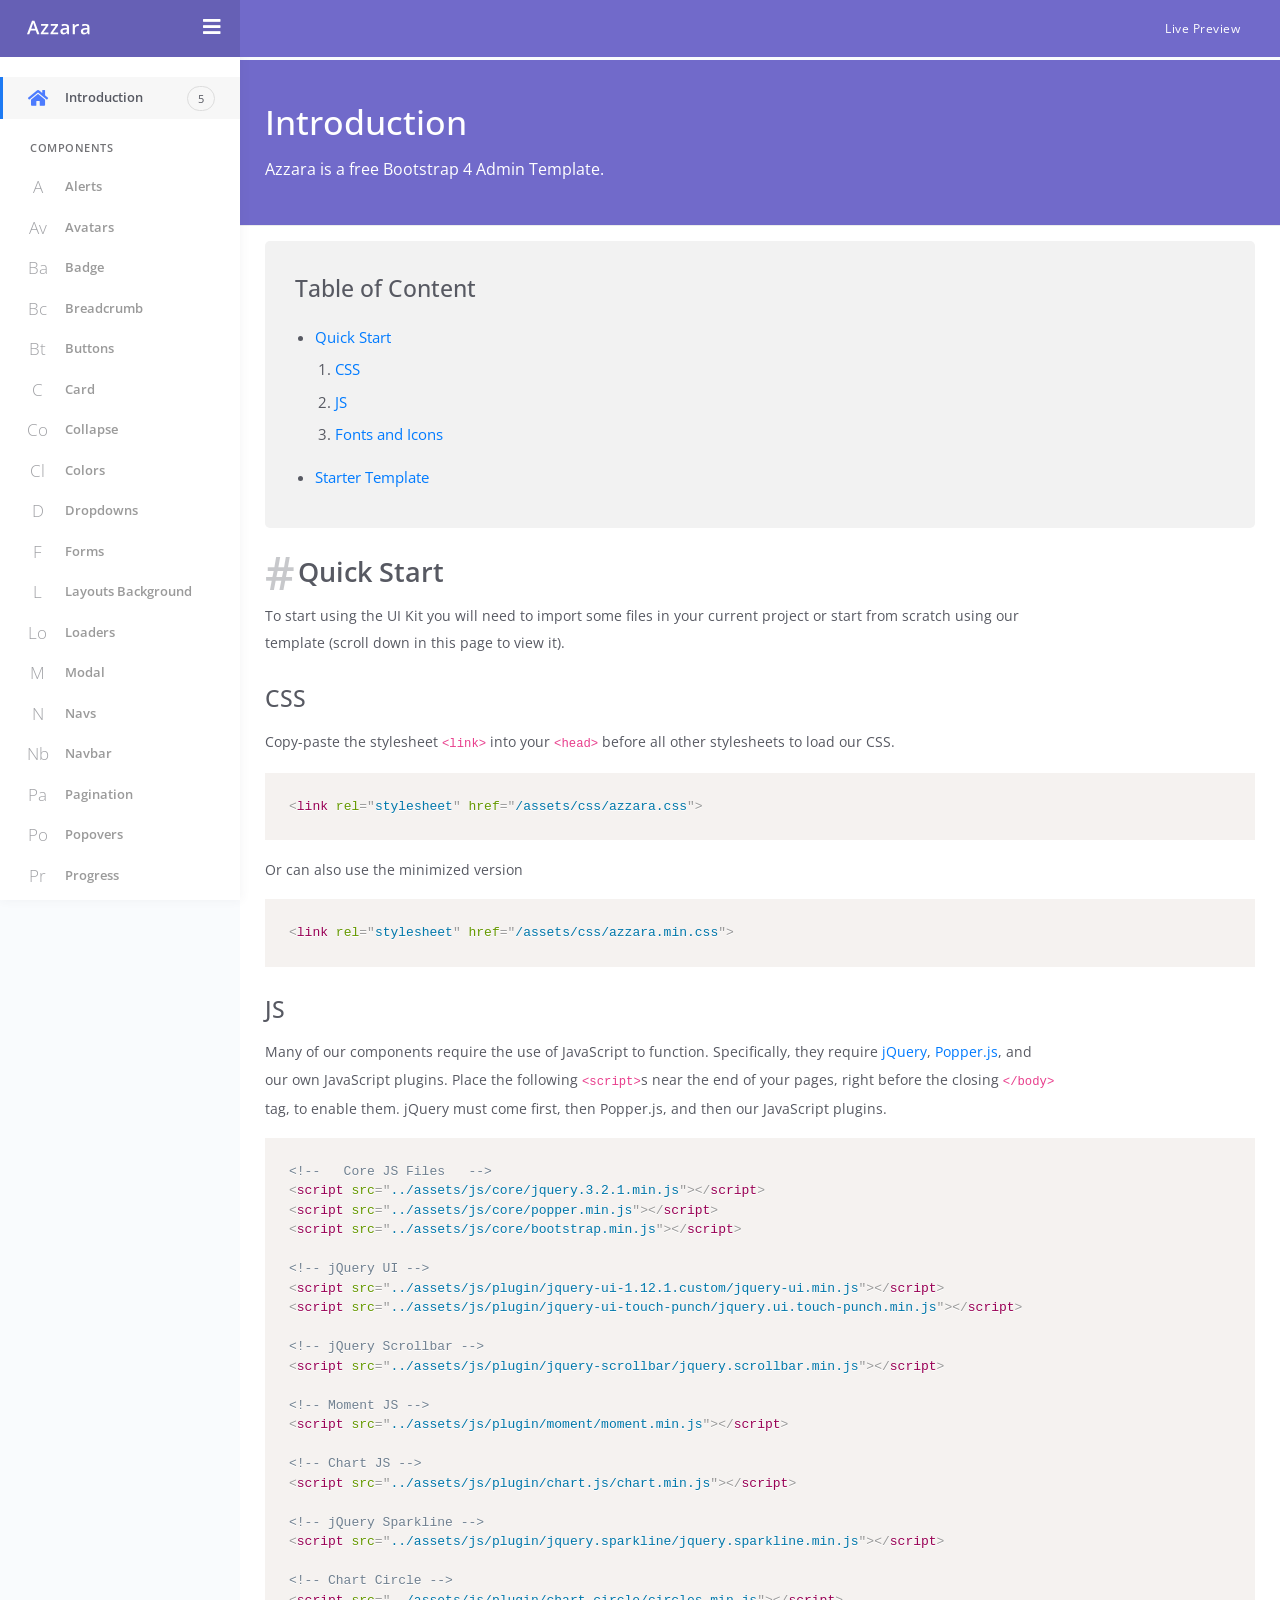
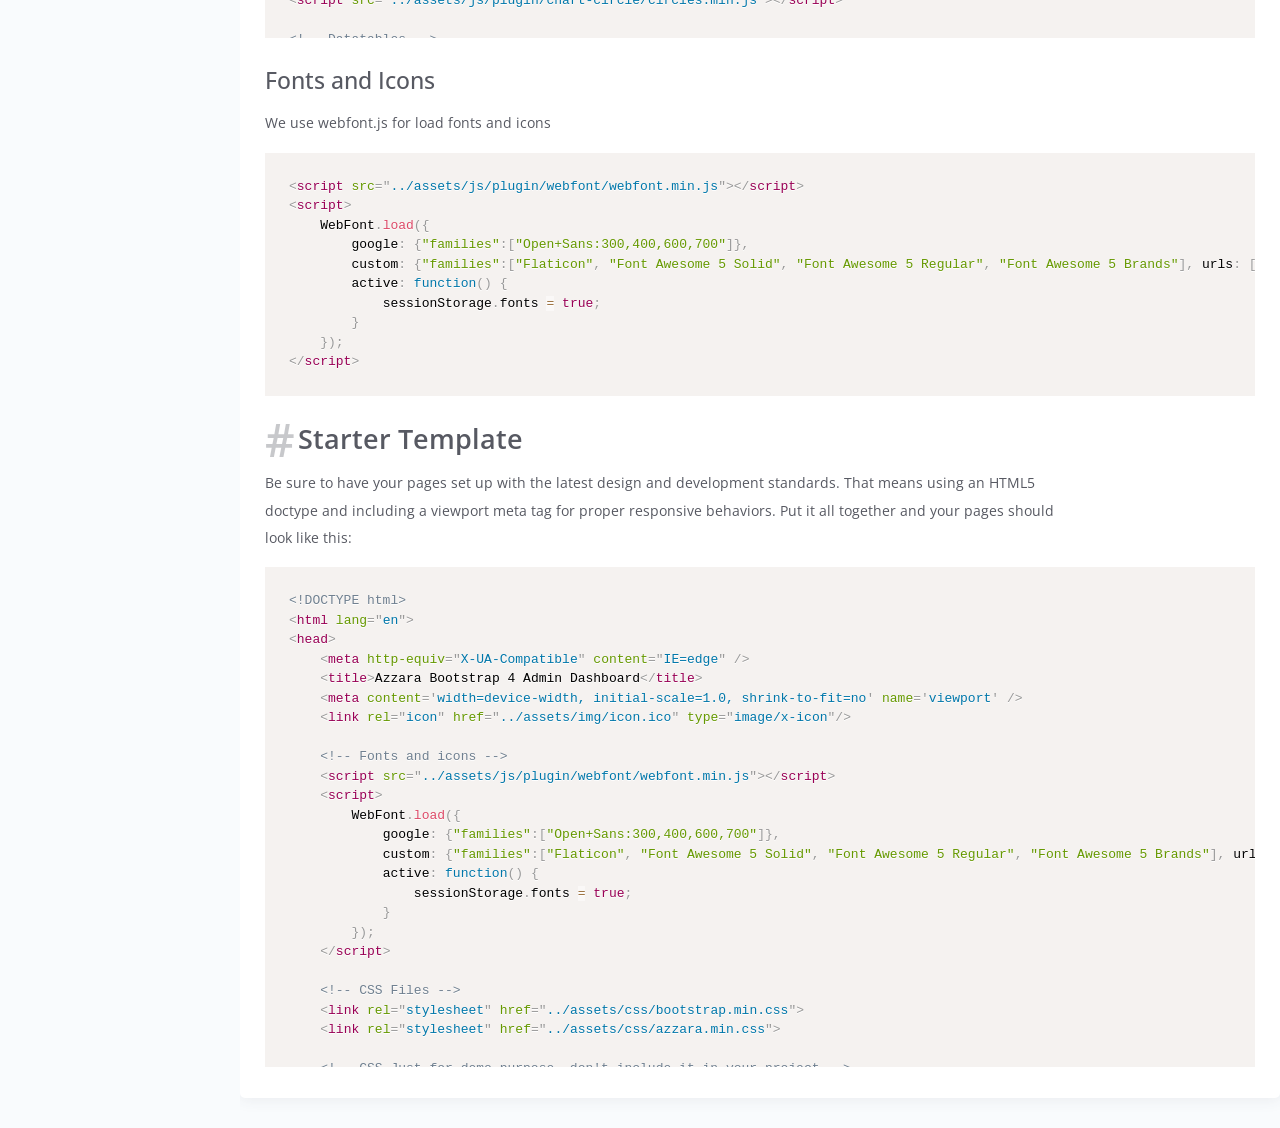
<file: documentation/index.html>
<!DOCTYPE html>
<html>
<head>
	<meta http-equiv="X-UA-Compatible" content="IE=edge,chrome=1" />
	<title>Azzara Bootstrap Dashboard</title>
	<meta content='width=device-width, initial-scale=1.0, maximum-scale=1.0, user-scalable=0, shrink-to-fit=no' name='viewport' />
	<link rel="icon" href="../assets/img/icon.ico" type="image/x-icon"/>
	<meta http-equiv="Content-Type" content="text/html; charset=UTF-8" />

	<script src="../assets/js/plugin/webfont/webfont.min.js"></script>
	<script>
		WebFont.load({
			google: {"families":["Open+Sans:300,400,600,700"]},
			custom: {"families":["Flaticon", "Font Awesome 5 Solid", "Font Awesome 5 Regular", "Font Awesome 5 Brands"], urls: ['../assets/css/fonts.css']},
			active: function() {
				sessionStorage.fonts = true;
			}
		});
	</script>

	<link rel="stylesheet" href="../assets/css/bootstrap.min.css">
	<link rel="stylesheet" href="../assets/css/azzara.min.css">
	<link href="assets/styles.css" rel="stylesheet" />
	<link href="assets/prism.css" rel="stylesheet" />
</head>
<body>
	<div class="wrapper">
		<!--
				Tip 1: You can change the background color of the main header using: data-background-color="blue | purple | light-blue | green | orange | red"
		-->
		<div class="main-header" data-background-color="purple">
			<div class="logo-header">
				<a href="index.html" class="logo">
					<img src="../assets/img/logoazzara.svg" alt="navbar brand" class="navbar-brand">
				</a>
				<button class="navbar-toggler sidenav-toggler ml-auto" type="button" data-toggle="collapse" data-target="collapse" aria-expanded="false" aria-label="Toggle navigation">
					<span class="navbar-toggler-icon">
						<i class="fa fa-bars"></i>
					</span>
				</button>
				<button class="topbar-toggler more"><i class="fa fa-ellipsis-v"></i></button>
				<div class="navbar-minimize">
					<button class="btn btn-minimize btn-rounded">
						<i class="fa fa-bars"></i>
					</button>
				</div>
			</div>
			<nav class="navbar navbar-header navbar-expand-lg">
				<div class="container-fluid">
					<ul class="navbar-nav topbar-nav ml-md-auto align-items-center">
						<li class="nav-item">
							<a href="../examples/" class="nav-link">
								Live Preview
							</a>
						</li>
					</ul>
				</div>
			</nav>
		</div>
		<div class="sidebar">
			<div class="sidebar-background"></div>
			<div class="sidebar-wrapper scrollbar-inner">
				<div class="sidebar-content">
					<ul class="nav">
						<li class="nav-item active">
							<a href="index.html">
								<i class="fas fa-home"></i>
								<p>Introduction</p>
								<span class="badge badge-count">5</span>
							</a>
						</li>
						<li class="nav-section">
							<span class="sidebar-mini-icon">
								<i class="fa fa-ellipsis-h"></i>
							</span>
							<h4 class="text-section">Components</h4>
						</li>
						<li class="nav-item">
							<a href="components/alerts.html">
								<span class="letter-icon">A</span>
								<p>Alerts</p>
							</a>
						</li>
						<li class="nav-item">
							<a href="components/avatars.html">
								<span class="letter-icon">Av</span>
								<p>Avatars</p>
							</a>
						</li>
						<li class="nav-item">
							<a href="components/badge.html">
								<span class="letter-icon">Ba</span>
								<p>Badge</p>
							</a>
						</li>
						<li class="nav-item">
							<a href="components/breadcrumb.html">
								<span class="letter-icon">Bc</span>
								<p>Breadcrumb</p>
							</a>
						</li>
						<li class="nav-item">
							<a href="components/buttons.html">
								<span class="letter-icon">Bt</span>
								<p>Buttons</p>
							</a>
						</li>
						<li class="nav-item">
							<a href="components/card.html">
								<span class="letter-icon">C</span>
								<p>Card</p>
							</a>
						</li>
						<li class="nav-item">
							<a href="components/collapse.html">
								<span class="letter-icon">Co</span>
								<p>Collapse</p>
							</a>
						</li>
						<li class="nav-item">
							<a href="components/colors.html">
								<span class="letter-icon">Cl</span>
								<p>Colors</p>
							</a>
						</li>
						<li class="nav-item">
							<a href="components/dropdowns.html">
								<span class="letter-icon">D</span>
								<p>Dropdowns</p>
							</a>
						</li>
						<li class="nav-item">
							<a href="components/forms.html">
								<span class="letter-icon">F</span>
								<p>Forms</p>
							</a>
						</li>
						<li class="nav-item">
							<a href="components/layoutsbackground.html">
								<span class="letter-icon">L</span>
								<p>Layouts Background</p>
							</a>
						</li>
						<li class="nav-item">
							<a href="components/loaders.html">
								<span class="letter-icon">Lo</span>
								<p>Loaders</p>
							</a>
						</li>
						<li class="nav-item">
							<a href="components/modal.html">
								<span class="letter-icon">M</span>
								<p>Modal</p>
							</a>
						</li>
						<li class="nav-item">
							<a href="components/navs.html">
								<span class="letter-icon">N</span>
								<p>Navs</p>
							</a>
						</li>
						<li class="nav-item">
							<a href="components/navbar.html">
								<span class="letter-icon">Nb</span>
								<p>Navbar</p>
							</a>
						</li>
						<li class="nav-item">
							<a href="components/pagination.html">
								<span class="letter-icon">Pa</span>
								<p>Pagination</p>
							</a>
						</li>
						<li class="nav-item">
							<a href="components/popovers.html">
								<span class="letter-icon">Po</span>
								<p>Popovers</p>
							</a>
						</li>
						<li class="nav-item">
							<a href="components/progress.html">
								<span class="letter-icon">Pr</span>
								<p>Progress</p>
							</a>
						</li>
						<li class="nav-item">
							<a href="components/tables.html">
								<span class="letter-icon">T</span>
								<p>Tables</p>
							</a>
						</li>
						<li class="nav-item">
							<a href="components/tooltips.html">
								<span class="letter-icon">To</span>
								<p>Tooltips</p>
							</a>
						</li>
						<li class="nav-item">
							<a href="components/typography.html">
								<span class="letter-icon">Ty</span>
								<p>Typography</p>
							</a>
						</li>

						<li class="nav-section">
							<span class="sidebar-mini-icon">
								<i class="fa fa-ellipsis-h"></i>
							</span>
							<h4 class="text-section">Plugins</h4>
						</li>
						<li class="nav-item">
							<a href="plugins/chart.html">
								<span class="letter-icon">C</span>
								<p>Chart.js</p>
							</a>
						</li>
						<li class="nav-item">
							<a href="plugins/chartcircle.html">
								<span class="letter-icon">Cc</span>
								<p>Chart Circle</p>
							</a>
						</li>
						<li class="nav-item">
							<a href="plugins/animate.html">
								<span class="letter-icon">Cs</span>
								<p>CSS Animate</p>
							</a>
						</li>
						<li class="nav-item">
							<a href="plugins/datatables.html">
								<span class="letter-icon">Da</span>
								<p>Datatables</p>
							</a>
						</li>
						<li class="nav-item">
							<a href="plugins/gmaps.html">
								<span class="letter-icon">G</span>
								<p>Google Maps</p>
							</a>
						</li>
						<li class="nav-item">
							<a href="plugins/jqvmap.html">
								<span class="letter-icon">Jm</span>
								<p>JQVmap</p>
							</a>
						</li>
						<li class="nav-item">
							<a href="plugins/scrollbar.html">
								<span class="letter-icon">Js</span>
								<p>Jquery Scrollbar</p>
							</a>
						</li>
						<li class="nav-item">
							<a href="plugins/notify.html">
								<span class="letter-icon">N</span>
								<p>Notify</p>
							</a>
						</li>
						<li class="nav-item">
							<a href="plugins/slider.html">
								<span class="letter-icon">Sl</span>
								<p>Slider</p>
							</a>
						</li>
						<li class="nav-item">
							<a href="plugins/sweetalert.html">
								<span class="letter-icon">Sa</span>
								<p>Sweet Alert</p>
							</a>
						</li>
						<li class="nav-item">
							<a href="plugins/sparkline.html">
								<span class="letter-icon">Sp</span>
								<p>Sparkline</p>
							</a>
						</li>
						<li class="nav-item">
							<a href="plugins/switch.html">
								<span class="letter-icon">Sw</span>
								<p>Switch</p>
							</a>
						</li>
					</ul>
				</div>
			</div>
		</div>
		<div class="main-panel">
			<div class="content content-documentation">
				<div class="container-fluid">
					<div class="card card-documentation">
						<div class="card-header bg-secondary text-white">
							<h4>Introduction</h4>
							<p class="mb-0">Azzara is a free Bootstrap 4 Admin Template.</p>
						</div>
						<div class="card-body">
							<div class="table-content">
								<span class="title">Table of Content</span>
								<ul>
									<li>
										<a href="#quickstart">Quick Start</a>
										<ol>
											<li>
												<a href="#css">CSS</a>
											</li>
											<li>
												<a href="#js">JS</a>
											</li>
											<li>
												<a href="#fonts">Fonts and Icons</a>
											</li>
										</ol>
									</li>
									<li>
										<a href="#starter">Starter Template</a>
									</li>
								</ul>
							</div>
							<h4 class="subcontent-title" id="quickstart"><span>Quick Start</span></h4>
							<p>To start using the UI Kit you will need to import some files in your current project or start from scratch using our template (scroll down in this page to view it).</p>
							<h5 id="css">CSS</h5>
							<p>Copy-paste the stylesheet <code class="highlighter-rouge">&lt;link&gt;</code> into your <code class="highlighter-rouge">&lt;head&gt;</code> before all other stylesheets to load our CSS.</p>
							<figure class="highlight"><pre><code class="language-html" data-lang="html"><span class="nt">&lt;link</span> <span class="na">rel=</span><span class="s">"stylesheet"</span> <span class="na">href=</span><span class="s">"/assets/css/azzara.css"</span><span class="nt">&gt;</span></code></pre></figure>
							<p>Or can also use the minimized version</p>
							<figure class="highlight"><pre><code class="language-html" data-lang="html"><span class="nt">&lt;link</span> <span class="na">rel=</span><span class="s">"stylesheet"</span> <span class="na">href=</span><span class="s">"/assets/css/azzara.min.css"</span><span class="nt">&gt;</span></code></pre></figure>
							<h5 id="js">JS</h5>
							<p>Many of our components require the use of JavaScript to function. Specifically, they require <a href="https://jquery.com">jQuery</a>, <a href="https://popper.js.org/">Popper.js</a>, and our own JavaScript plugins. Place the following <code class="highlighter-rouge">&lt;script&gt;</code>s near the end of your pages, right before the closing <code class="highlighter-rouge">&lt;/body&gt;</code> tag, to enable them. jQuery must come first, then Popper.js, and then our JavaScript plugins.</p>
							<pre class="language-markup">
								<code class="language-markup">
									&lt;!--   Core JS Files   --&gt;
									&lt;script src="../assets/js/core/jquery.3.2.1.min.js"&gt;&lt;/script&gt;
									&lt;script src="../assets/js/core/popper.min.js"&gt;&lt;/script&gt;
									&lt;script src="../assets/js/core/bootstrap.min.js"&gt;&lt;/script&gt;

									&lt;!-- jQuery UI --&gt;
									&lt;script src="../assets/js/plugin/jquery-ui-1.12.1.custom/jquery-ui.min.js"&gt;&lt;/script&gt;
									&lt;script src="../assets/js/plugin/jquery-ui-touch-punch/jquery.ui.touch-punch.min.js"&gt;&lt;/script&gt;

									&lt;!-- jQuery Scrollbar --&gt;
									&lt;script src="../assets/js/plugin/jquery-scrollbar/jquery.scrollbar.min.js"&gt;&lt;/script&gt;

									&lt;!-- Moment JS --&gt;
									&lt;script src="../assets/js/plugin/moment/moment.min.js"&gt;&lt;/script&gt;

									&lt;!-- Chart JS --&gt;
									&lt;script src="../assets/js/plugin/chart.js/chart.min.js"&gt;&lt;/script&gt;

									&lt;!-- jQuery Sparkline --&gt;
									&lt;script src="../assets/js/plugin/jquery.sparkline/jquery.sparkline.min.js"&gt;&lt;/script&gt;

									&lt;!-- Chart Circle --&gt;
									&lt;script src="../assets/js/plugin/chart-circle/circles.min.js"&gt;&lt;/script&gt;

									&lt;!-- Datatables --&gt;
									&lt;script src="../assets/js/plugin/datatables/datatables.min.js"&gt;&lt;/script&gt;

									&lt;!-- Bootstrap Notify --&gt;
									&lt;script src="../assets/js/plugin/bootstrap-notify/bootstrap-notify.min.js"&gt;&lt;/script&gt;

									&lt;!-- Bootstrap Toggle --&gt;
									&lt;script src="../assets/js/plugin/bootstrap-toggle/bootstrap-toggle.min.js"&gt;&lt;/script&gt;

									&lt;!-- jQuery Vector Maps --&gt;
									&lt;script src="../assets/js/plugin/jqvmap/jquery.vmap.min.js"&gt;&lt;/script&gt;
									&lt;script src="../assets/js/plugin/jqvmap/maps/jquery.vmap.world.js"&gt;&lt;/script&gt;

									&lt;!-- Google Maps Plugin --&gt;
									&lt;script src="../assets/js/plugin/gmaps/gmaps.js"&gt;&lt;/script&gt;

									&lt;!-- Sweet Alert --&gt;
									&lt;script src="../assets/js/plugin/sweetalert/sweetalert.min.js"&gt;&lt;/script&gt;

									&lt;!-- Azzara JS --&gt;
									&lt;script src="../assets/js/ready.min.js"&gt;&lt;/script&gt;
								</code>
							</pre>
							<h5 id="fonts">Fonts and Icons</h5>
							<p>We use webfont.js for load fonts and icons</p>
							<figure class="highlight">
								<pre class="language-markup">
									<code class="language-markup">
										&lt;script src="../assets/js/plugin/webfont/webfont.min.js"&gt;&lt;/script&gt;
&lt;script&gt;
	WebFont.load({
		google: {"families":["Open+Sans:300,400,600,700"]},
		custom: {"families":["Flaticon", "Font Awesome 5 Solid", "Font Awesome 5 Regular", "Font Awesome 5 Brands"], urls: ['../assets/css/fonts.css']},
		active: function() {
			sessionStorage.fonts = true;
		}
	});
&lt;/script&gt;
							</code>
						</pre>
					</figure>
					<h4 class="subcontent-title" id="starter"><span>Starter Template</span></h4>
					<p>Be sure to have your pages set up with the latest design and development standards. That means using an HTML5 doctype and including a viewport meta tag for proper responsive behaviors. Put it all together and your pages should look like this:</p>
					<pre class="language-markup">
						<code class="language-markup">
							&lt;!DOCTYPE html&gt;
&lt;html lang="en"&gt;
&lt;head&gt;
	&lt;meta http-equiv="X-UA-Compatible" content="IE=edge" /&gt;
	&lt;title&gt;Azzara Bootstrap 4 Admin Dashboard&lt;/title&gt;
	&lt;meta content='width=device-width, initial-scale=1.0, shrink-to-fit=no' name='viewport' /&gt;
	&lt;link rel="icon" href="../assets/img/icon.ico" type="image/x-icon"/&gt;

	&lt;!-- Fonts and icons --&gt;
	&lt;script src="../assets/js/plugin/webfont/webfont.min.js"&gt;&lt;/script&gt;
	&lt;script&gt;
		WebFont.load({
			google: {"families":["Open+Sans:300,400,600,700"]},
			custom: {"families":["Flaticon", "Font Awesome 5 Solid", "Font Awesome 5 Regular", "Font Awesome 5 Brands"], urls: ['../assets/css/fonts.css']},
			active: function() {
				sessionStorage.fonts = true;
			}
		});
	&lt;/script&gt;

	&lt;!-- CSS Files --&gt;
	&lt;link rel="stylesheet" href="../assets/css/bootstrap.min.css"&gt;
	&lt;link rel="stylesheet" href="../assets/css/azzara.min.css"&gt;

	&lt;!-- CSS Just for demo purpose, don't include it in your project --&gt;
	&lt;link rel="stylesheet" href="../assets/css/demo.css"&gt;
&lt;/head&gt;
&lt;body&gt;
	&lt;div class="wrapper"&gt;
		&lt;!--
				Tip 1: You can change the background color of the main header using: data-background-color="blue | purple | light-blue | green | orange | red"
		--&gt;
		&lt;div class="main-header" data-background-color="purple"&gt;
			&lt;!-- Logo Header --&gt;
			&lt;div class="logo-header"&gt;
				
				&lt;a href="index.html" class="logo"&gt;
					&lt;img src="../assets/img/logoazzara.svg" alt="navbar brand" class="navbar-brand"&gt;
				&lt;/a&gt;
				&lt;button class="navbar-toggler sidenav-toggler ml-auto" type="button" data-toggle="collapse" data-target="collapse" aria-expanded="false" aria-label="Toggle navigation"&gt;
					&lt;span class="navbar-toggler-icon"&gt;
						&lt;i class="fa fa-bars"&gt;&lt;/i&gt;
					&lt;/span&gt;
				&lt;/button&gt;
				&lt;button class="topbar-toggler more"&gt;&lt;i class="fa fa-ellipsis-v"&gt;&lt;/i&gt;&lt;/button&gt;
				&lt;div class="navbar-minimize"&gt;
					&lt;button class="btn btn-minimize btn-rounded"&gt;
						&lt;i class="fa fa-bars"&gt;&lt;/i&gt;
					&lt;/button&gt;
				&lt;/div&gt;
			&lt;/div&gt;
			&lt;!-- End Logo Header --&gt;

			&lt;!-- Navbar Header --&gt;
			&lt;nav class="navbar navbar-header navbar-expand-lg"&gt;
				
				&lt;div class="container-fluid"&gt;
					&lt;div class="collapse" id="search-nav"&gt;
						&lt;form class="navbar-left navbar-form nav-search mr-md-3"&gt;
							&lt;div class="input-group"&gt;
								&lt;div class="input-group-prepend"&gt;
									&lt;button type="submit" class="btn btn-search pr-1"&gt;
										&lt;i class="fa fa-search search-icon"&gt;&lt;/i&gt;
									&lt;/button&gt;
								&lt;/div&gt;
								&lt;input type="text" placeholder="Search ..." class="form-control"&gt;
							&lt;/div&gt;
						&lt;/form&gt;
					&lt;/div&gt;
					&lt;ul class="navbar-nav topbar-nav ml-md-auto align-items-center"&gt;
						&lt;li class="nav-item toggle-nav-search hidden-caret"&gt;
							&lt;a class="nav-link" data-toggle="collapse" href="#search-nav" role="button" aria-expanded="false" aria-controls="search-nav"&gt;
								&lt;i class="fa fa-search"&gt;&lt;/i&gt;
							&lt;/a&gt;
						&lt;/li&gt;
						&lt;li class="nav-item dropdown hidden-caret"&gt;
							&lt;a class="nav-link dropdown-toggle" href="#" id="messageDropdown" role="button" data-toggle="dropdown" aria-haspopup="true" aria-expanded="false"&gt;
								&lt;i class="fa fa-envelope"&gt;&lt;/i&gt;
							&lt;/a&gt;
							&lt;ul class="dropdown-menu messages-notif-box animated fadeIn" aria-labelledby="messageDropdown"&gt;
								&lt;li&gt;
									&lt;div class="dropdown-title d-flex justify-content-between align-items-center"&gt;
										Messages 									
										&lt;a href="#" class="small"&gt;Mark all as read&lt;/a&gt;
									&lt;/div&gt;
								&lt;/li&gt;
								&lt;li&gt;
									&lt;div class="message-notif-scroll scrollbar-outer"&gt;
										&lt;div class="notif-center"&gt;
											&lt;a href="#"&gt;
												&lt;div class="notif-img"&gt; 
													&lt;img src="../assets/img/jm_denis.jpg" alt="Img Profile"&gt;
												&lt;/div&gt;
												&lt;div class="notif-content"&gt;
													&lt;span class="subject"&gt;Jimmy Denis&lt;/span&gt;
													&lt;span class="block"&gt;
														How are you ?
													&lt;/span&gt;
													&lt;span class="time"&gt;5 minutes ago&lt;/span&gt; 
												&lt;/div&gt;
											&lt;/a&gt;
											&lt;a href="#"&gt;
												&lt;div class="notif-img"&gt; 
													&lt;img src="../assets/img/chadengle.jpg" alt="Img Profile"&gt;
												&lt;/div&gt;
												&lt;div class="notif-content"&gt;
													&lt;span class="subject"&gt;Chad&lt;/span&gt;
													&lt;span class="block"&gt;
														Ok, Thanks !
													&lt;/span&gt;
													&lt;span class="time"&gt;12 minutes ago&lt;/span&gt; 
												&lt;/div&gt;
											&lt;/a&gt;
											&lt;a href="#"&gt;
												&lt;div class="notif-img"&gt; 
													&lt;img src="../assets/img/mlane.jpg" alt="Img Profile"&gt;
												&lt;/div&gt;
												&lt;div class="notif-content"&gt;
													&lt;span class="subject"&gt;Jhon Doe&lt;/span&gt;
													&lt;span class="block"&gt;
														Ready for the meeting today...
													&lt;/span&gt;
													&lt;span class="time"&gt;12 minutes ago&lt;/span&gt; 
												&lt;/div&gt;
											&lt;/a&gt;
											&lt;a href="#"&gt;
												&lt;div class="notif-img"&gt; 
													&lt;img src="../assets/img/talha.jpg" alt="Img Profile"&gt;
												&lt;/div&gt;
												&lt;div class="notif-content"&gt;
													&lt;span class="subject"&gt;Talha&lt;/span&gt;
													&lt;span class="block"&gt;
														Hi, Apa Kabar ?
													&lt;/span&gt;
													&lt;span class="time"&gt;17 minutes ago&lt;/span&gt; 
												&lt;/div&gt;
											&lt;/a&gt;
										&lt;/div&gt;
									&lt;/div&gt;
								&lt;/li&gt;
								&lt;li&gt;
									&lt;a class="see-all" href="javascript:void(0);"&gt;See all messages&lt;i class="fa fa-angle-right"&gt;&lt;/i&gt; &lt;/a&gt;
								&lt;/li&gt;
							&lt;/ul&gt;
						&lt;/li&gt;
						&lt;li class="nav-item dropdown hidden-caret"&gt;
							&lt;a class="nav-link dropdown-toggle" href="#" id="notifDropdown" role="button" data-toggle="dropdown" aria-haspopup="true" aria-expanded="false"&gt;
								&lt;i class="fa fa-bell"&gt;&lt;/i&gt;
								&lt;span class="notification"&gt;4&lt;/span&gt;
							&lt;/a&gt;
							&lt;ul class="dropdown-menu notif-box animated fadeIn" aria-labelledby="notifDropdown"&gt;
								&lt;li&gt;
									&lt;div class="dropdown-title"&gt;You have 4 new notification&lt;/div&gt;
								&lt;/li&gt;
								&lt;li&gt;
									&lt;div class="notif-center"&gt;
										&lt;a href="#"&gt;
											&lt;div class="notif-icon notif-primary"&gt; &lt;i class="fa fa-user-plus"&gt;&lt;/i&gt; &lt;/div&gt;
											&lt;div class="notif-content"&gt;
												&lt;span class="block"&gt;
													New user registered
												&lt;/span&gt;
												&lt;span class="time"&gt;5 minutes ago&lt;/span&gt; 
											&lt;/div&gt;
										&lt;/a&gt;
										&lt;a href="#"&gt;
											&lt;div class="notif-icon notif-success"&gt; &lt;i class="fa fa-comment"&gt;&lt;/i&gt; &lt;/div&gt;
											&lt;div class="notif-content"&gt;
												&lt;span class="block"&gt;
													Rahmad commented on Admin
												&lt;/span&gt;
												&lt;span class="time"&gt;12 minutes ago&lt;/span&gt; 
											&lt;/div&gt;
										&lt;/a&gt;
										&lt;a href="#"&gt;
											&lt;div class="notif-img"&gt; 
												&lt;img src="../assets/img/profile2.jpg" alt="Img Profile"&gt;
											&lt;/div&gt;
											&lt;div class="notif-content"&gt;
												&lt;span class="block"&gt;
													Reza send messages to you
												&lt;/span&gt;
												&lt;span class="time"&gt;12 minutes ago&lt;/span&gt; 
											&lt;/div&gt;
										&lt;/a&gt;
										&lt;a href="#"&gt;
											&lt;div class="notif-icon notif-danger"&gt; &lt;i class="fa fa-heart"&gt;&lt;/i&gt; &lt;/div&gt;
											&lt;div class="notif-content"&gt;
												&lt;span class="block"&gt;
													Farrah liked Admin
												&lt;/span&gt;
												&lt;span class="time"&gt;17 minutes ago&lt;/span&gt; 
											&lt;/div&gt;
										&lt;/a&gt;
									&lt;/div&gt;
								&lt;/li&gt;
								&lt;li&gt;
									&lt;a class="see-all" href="javascript:void(0);"&gt;See all notifications&lt;i class="fa fa-angle-right"&gt;&lt;/i&gt; &lt;/a&gt;
								&lt;/li&gt;
							&lt;/ul&gt;
						&lt;/li&gt;
						&lt;li class="nav-item dropdown hidden-caret"&gt;
							&lt;a class="dropdown-toggle profile-pic" data-toggle="dropdown" href="#" aria-expanded="false"&gt;
								&lt;div class="avatar-sm"&gt;
									&lt;img src="../assets/img/profile.jpg" alt="..." class="avatar-img rounded-circle"&gt;
								&lt;/div&gt;
							&lt;/a&gt;
							&lt;ul class="dropdown-menu dropdown-user animated fadeIn"&gt;
								&lt;li&gt;
									&lt;div class="user-box"&gt;
										&lt;div class="avatar-lg"&gt;&lt;img src="../assets/img/profile.jpg" alt="image profile" class="avatar-img rounded"&gt;&lt;/div&gt;
										&lt;div class="u-text"&gt;
											&lt;h4&gt;Hizrian&lt;/h4&gt;
											&lt;p class="text-muted"&gt;hello@example.com&lt;/p&gt;&lt;a href="profile.html" class="btn btn-rounded btn-danger btn-sm"&gt;View Profile&lt;/a&gt;
										&lt;/div&gt;
									&lt;/div&gt;
								&lt;/li&gt;
								&lt;li&gt;
									&lt;div class="dropdown-divider"&gt;&lt;/div&gt;
									&lt;a class="dropdown-item" href="#"&gt;My Profile&lt;/a&gt;
									&lt;a class="dropdown-item" href="#"&gt;My Balance&lt;/a&gt;
									&lt;a class="dropdown-item" href="#"&gt;Inbox&lt;/a&gt;
									&lt;div class="dropdown-divider"&gt;&lt;/div&gt;
									&lt;a class="dropdown-item" href="#"&gt;Account Setting&lt;/a&gt;
									&lt;div class="dropdown-divider"&gt;&lt;/div&gt;
									&lt;a class="dropdown-item" href="#"&gt;Logout&lt;/a&gt;
								&lt;/li&gt;
							&lt;/ul&gt;
						&lt;/li&gt;
						
					&lt;/ul&gt;
				&lt;/div&gt;
			&lt;/nav&gt;
			&lt;!-- End Navbar --&gt;
		&lt;/div&gt;

		&lt;!-- Sidebar --&gt;
		&lt;div class="sidebar"&gt;
			
			&lt;div class="sidebar-background"&gt;&lt;/div&gt;
			&lt;div class="sidebar-wrapper scrollbar-inner"&gt;
				&lt;div class="sidebar-content"&gt;
					&lt;div class="user"&gt;
						&lt;div class="avatar-sm float-left mr-2"&gt;
							&lt;img src="../assets/img/profile.jpg" alt="..." class="avatar-img rounded-circle"&gt;
						&lt;/div&gt;
						&lt;div class="info"&gt;
							&lt;a data-toggle="collapse" href="#collapseExample" aria-expanded="true"&gt;
								&lt;span&gt;
									Hizrian
									&lt;span class="user-level"&gt;Administrator&lt;/span&gt;
									&lt;span class="caret"&gt;&lt;/span&gt;
								&lt;/span&gt;
							&lt;/a&gt;
							&lt;div class="clearfix"&gt;&lt;/div&gt;

							&lt;div class="collapse in" id="collapseExample"&gt;
								&lt;ul class="nav"&gt;
									&lt;li&gt;
										&lt;a href="#profile"&gt;
											&lt;span class="link-collapse"&gt;My Profile&lt;/span&gt;
										&lt;/a&gt;
									&lt;/li&gt;
									&lt;li&gt;
										&lt;a href="#edit"&gt;
											&lt;span class="link-collapse"&gt;Edit Profile&lt;/span&gt;
										&lt;/a&gt;
									&lt;/li&gt;
									&lt;li&gt;
										&lt;a href="#settings"&gt;
											&lt;span class="link-collapse"&gt;Settings&lt;/span&gt;
										&lt;/a&gt;
									&lt;/li&gt;
								&lt;/ul&gt;
							&lt;/div&gt;
						&lt;/div&gt;
					&lt;/div&gt;
					&lt;ul class="nav"&gt;
						&lt;li class="nav-item active"&gt;
							&lt;a href="index.html"&gt;
								&lt;i class="fas fa-home"&gt;&lt;/i&gt;
								&lt;p&gt;Dashboard&lt;/p&gt;
								&lt;span class="badge badge-count"&gt;5&lt;/span&gt;
							&lt;/a&gt;
						&lt;/li&gt;
						&lt;li class="nav-section"&gt;
							&lt;span class="sidebar-mini-icon"&gt;
								&lt;i class="fa fa-ellipsis-h"&gt;&lt;/i&gt;
							&lt;/span&gt;
							&lt;h4 class="text-section"&gt;Components&lt;/h4&gt;
						&lt;/li&gt;
						&lt;li class="nav-item"&gt;
							&lt;a data-toggle="collapse" href="#base"&gt;
								&lt;i class="fas fa-layer-group"&gt;&lt;/i&gt;
								&lt;p&gt;Base&lt;/p&gt;
								&lt;span class="caret"&gt;&lt;/span&gt;
							&lt;/a&gt;
							&lt;div class="collapse" id="base"&gt;
								&lt;ul class="nav nav-collapse"&gt;
									&lt;li&gt;
										&lt;a href="components/avatars.html"&gt;
											&lt;span class="sub-item"&gt;Avatars&lt;/span&gt;
										&lt;/a&gt;
									&lt;/li&gt;
									&lt;li&gt;
										&lt;a href="components/buttons.html"&gt;
											&lt;span class="sub-item"&gt;Buttons&lt;/span&gt;
										&lt;/a&gt;
									&lt;/li&gt;
									&lt;li&gt;
										&lt;a href="components/gridsystem.html"&gt;
											&lt;span class="sub-item"&gt;Grid System&lt;/span&gt;
										&lt;/a&gt;
									&lt;/li&gt;
									&lt;li&gt;
										&lt;a href="components/panels.html"&gt;
											&lt;span class="sub-item"&gt;Panels&lt;/span&gt;
										&lt;/a&gt;
									&lt;/li&gt;
									&lt;li&gt;
										&lt;a href="components/notifications.html"&gt;
											&lt;span class="sub-item"&gt;Notifications&lt;/span&gt;
										&lt;/a&gt;
									&lt;/li&gt;
									&lt;li&gt;
										&lt;a href="components/sweetalert.html"&gt;
											&lt;span class="sub-item"&gt;Sweet Alert&lt;/span&gt;
										&lt;/a&gt;
									&lt;/li&gt;
									&lt;li&gt;
										&lt;a href="components/font-awesome-icons.html"&gt;
											&lt;span class="sub-item"&gt;Font Awesome Icons&lt;/span&gt;
										&lt;/a&gt;
									&lt;/li&gt;
									&lt;li&gt;
										&lt;a href="components/flaticons.html"&gt;
											&lt;span class="sub-item"&gt;Flaticons&lt;/span&gt;
										&lt;/a&gt;
									&lt;/li&gt;
									&lt;li&gt;
										&lt;a href="components/typography.html"&gt;
											&lt;span class="sub-item"&gt;Typography&lt;/span&gt;
										&lt;/a&gt;
									&lt;/li&gt;
								&lt;/ul&gt;
							&lt;/div&gt;
						&lt;/li&gt;
						&lt;li class="nav-item"&gt;
							&lt;a data-toggle="collapse" href="#forms"&gt;
								&lt;i class="fas fa-pen-square"&gt;&lt;/i&gt;
								&lt;p&gt;Forms&lt;/p&gt;
								&lt;span class="caret"&gt;&lt;/span&gt;
							&lt;/a&gt;
							&lt;div class="collapse" id="forms"&gt;
								&lt;ul class="nav nav-collapse"&gt;
									&lt;li&gt;
										&lt;a href="forms/forms.html"&gt;
											&lt;span class="sub-item"&gt;Basic Form&lt;/span&gt;
										&lt;/a&gt;
									&lt;/li&gt;
									
								&lt;/ul&gt;
							&lt;/div&gt;
						&lt;/li&gt;
						&lt;li class="nav-item"&gt;
							&lt;a data-toggle="collapse" href="#tables"&gt;
								&lt;i class="fas fa-table"&gt;&lt;/i&gt;
								&lt;p&gt;Tables&lt;/p&gt;
								&lt;span class="caret"&gt;&lt;/span&gt;
							&lt;/a&gt;
							&lt;div class="collapse" id="tables"&gt;
								&lt;ul class="nav nav-collapse"&gt;
									&lt;li&gt;
										&lt;a href="tables/tables.html"&gt;
											&lt;span class="sub-item"&gt;Basic Table&lt;/span&gt;
										&lt;/a&gt;
									&lt;/li&gt;
									&lt;li&gt;
										&lt;a href="tables/datatables.html"&gt;
											&lt;span class="sub-item"&gt;Datatables&lt;/span&gt;
										&lt;/a&gt;
									&lt;/li&gt;
								&lt;/ul&gt;
							&lt;/div&gt;
						&lt;/li&gt;
						&lt;li class="nav-item"&gt;
							&lt;a data-toggle="collapse" href="#maps"&gt;
								&lt;i class="fas fa-map-marker-alt"&gt;&lt;/i&gt;
								&lt;p&gt;Maps&lt;/p&gt;
								&lt;span class="caret"&gt;&lt;/span&gt;
							&lt;/a&gt;
							&lt;div class="collapse" id="maps"&gt;
								&lt;ul class="nav nav-collapse"&gt;
									&lt;li&gt;
										&lt;a href="maps/googlemaps.html"&gt;
											&lt;span class="sub-item"&gt;Google Maps&lt;/span&gt;
										&lt;/a&gt;
									&lt;/li&gt;
									&lt;li&gt;
										&lt;a href="maps/fullscreenmaps.html"&gt;
											&lt;span class="sub-item"&gt;Full Screen Maps&lt;/span&gt;
										&lt;/a&gt;
									&lt;/li&gt;
									&lt;li&gt;
										&lt;a href="maps/jqvmap.html"&gt;
											&lt;span class="sub-item"&gt;JQVMap&lt;/span&gt;
										&lt;/a&gt;
									&lt;/li&gt;
								&lt;/ul&gt;
							&lt;/div&gt;
						&lt;/li&gt;
						&lt;li class="nav-item"&gt;
							&lt;a data-toggle="collapse" href="#charts"&gt;
								&lt;i class="far fa-chart-bar"&gt;&lt;/i&gt;
								&lt;p&gt;Charts&lt;/p&gt;
								&lt;span class="caret"&gt;&lt;/span&gt;
							&lt;/a&gt;
							&lt;div class="collapse" id="charts"&gt;
								&lt;ul class="nav nav-collapse"&gt;
									&lt;li&gt;
										&lt;a href="charts/charts.html"&gt;
											&lt;span class="sub-item"&gt;Chart Js&lt;/span&gt;
										&lt;/a&gt;
									&lt;/li&gt;
									&lt;li&gt;
										&lt;a href="charts/sparkline.html"&gt;
											&lt;span class="sub-item"&gt;Sparkline&lt;/span&gt;
										&lt;/a&gt;
									&lt;/li&gt;
								&lt;/ul&gt;
							&lt;/div&gt;
						&lt;/li&gt;
						
						&lt;li class="nav-item"&gt;
							&lt;a href="widgets.html"&gt;
								&lt;i class="fas fa-desktop"&gt;&lt;/i&gt;
								&lt;p&gt;Widgets&lt;/p&gt;
								&lt;span class="badge badge-count badge-success"&gt;4&lt;/span&gt;
							&lt;/a&gt;
						&lt;/li&gt;
						&lt;li class="nav-item"&gt;
							&lt;a data-toggle="collapse" href="#custompages"&gt;
								&lt;i class="fas fa-paint-roller"&gt;&lt;/i&gt;
								&lt;p&gt;Custom Pages&lt;/p&gt;
								&lt;span class="caret"&gt;&lt;/span&gt;
							&lt;/a&gt;
							&lt;div class="collapse" id="custompages"&gt;
								&lt;ul class="nav nav-collapse"&gt;
									&lt;li&gt;
										&lt;a href="login.html"&gt;
											&lt;span class="sub-item"&gt;Login &amp; Register 1&lt;/span&gt;
										&lt;/a&gt;
									&lt;/li&gt;
									&lt;li&gt;
										&lt;a href="login2.html"&gt;
											&lt;span class="sub-item"&gt;Login &amp; Register 2&lt;/span&gt;
										&lt;/a&gt;
									&lt;/li&gt;
									&lt;li&gt;
										&lt;a href="userprofile.html"&gt;
											&lt;span class="sub-item"&gt;User Profile&lt;/span&gt;
										&lt;/a&gt;
									&lt;/li&gt;
									&lt;li&gt;
										&lt;a href="404.html"&gt;
											&lt;span class="sub-item"&gt;404&lt;/span&gt;
										&lt;/a&gt;
									&lt;/li&gt;
								&lt;/ul&gt;
							&lt;/div&gt;
						&lt;/li&gt;
						&lt;li class="nav-item"&gt;
							&lt;a data-toggle="collapse" href="#submenu"&gt;
								&lt;i class="fas fa-bars"&gt;&lt;/i&gt;
								&lt;p&gt;Menu Levels&lt;/p&gt;
								&lt;span class="caret"&gt;&lt;/span&gt;
							&lt;/a&gt;
							&lt;div class="collapse" id="submenu"&gt;
								&lt;ul class="nav nav-collapse"&gt;
									&lt;li&gt;
										&lt;a data-toggle="collapse" href="#subnav1"&gt;
											&lt;span class="sub-item"&gt;Level 1&lt;/span&gt;
											&lt;span class="caret"&gt;&lt;/span&gt;
										&lt;/a&gt;
										&lt;div class="collapse" id="subnav1"&gt;
											&lt;ul class="nav nav-collapse subnav"&gt;
												&lt;li&gt;
													&lt;a href="#"&gt;
														&lt;span class="sub-item"&gt;Level 2&lt;/span&gt;
													&lt;/a&gt;
												&lt;/li&gt;
												&lt;li&gt;
													&lt;a href="#"&gt;
														&lt;span class="sub-item"&gt;Level 2&lt;/span&gt;
													&lt;/a&gt;
												&lt;/li&gt;
											&lt;/ul&gt;
										&lt;/div&gt;
									&lt;/li&gt;
									&lt;li&gt;
										&lt;a data-toggle="collapse" href="#subnav2"&gt;
											&lt;span class="sub-item"&gt;Level 1&lt;/span&gt;
											&lt;span class="caret"&gt;&lt;/span&gt;
										&lt;/a&gt;
										&lt;div class="collapse" id="subnav2"&gt;
											&lt;ul class="nav nav-collapse subnav"&gt;
												&lt;li&gt;
													&lt;a href="#"&gt;
														&lt;span class="sub-item"&gt;Level 2&lt;/span&gt;
													&lt;/a&gt;
												&lt;/li&gt;
											&lt;/ul&gt;
										&lt;/div&gt;
									&lt;/li&gt;
									&lt;li&gt;
										&lt;a href="#"&gt;
											&lt;span class="sub-item"&gt;Level 1&lt;/span&gt;
										&lt;/a&gt;
									&lt;/li&gt;
								&lt;/ul&gt;
							&lt;/div&gt;
						&lt;/li&gt;
					&lt;/ul&gt;
				&lt;/div&gt;
			&lt;/div&gt;
		&lt;/div&gt;
		&lt;!-- End Sidebar --&gt;

		&lt;div class="main-panel"&gt;
			&lt;div class="content"&gt;
				&lt;div class="page-inner"&gt;
					&lt;div class="page-header"&gt;
						&lt;h4 class="page-title"&gt;Starter Template&lt;/h4&gt;
					&lt;/div&gt;
					&lt;div class="page-category"&gt;Starter Description&lt;/div&gt;
				&lt;/div&gt;
			&lt;/div&gt;
			
		&lt;/div&gt;
		
	&lt;/div&gt;
	&lt;!--   Core JS Files   --&gt;
	&lt;script src="../assets/js/core/jquery.3.2.1.min.js"&gt;&lt;/script&gt;
	&lt;script src="../assets/js/core/popper.min.js"&gt;&lt;/script&gt;
	&lt;script src="../assets/js/core/bootstrap.min.js"&gt;&lt;/script&gt;

	&lt;!-- jQuery UI --&gt;
	&lt;script src="../assets/js/plugin/jquery-ui-1.12.1.custom/jquery-ui.min.js"&gt;&lt;/script&gt;
	&lt;script src="../assets/js/plugin/jquery-ui-touch-punch/jquery.ui.touch-punch.min.js"&gt;&lt;/script&gt;

	&lt;!-- jQuery Scrollbar --&gt;
	&lt;script src="../assets/js/plugin/jquery-scrollbar/jquery.scrollbar.min.js"&gt;&lt;/script&gt;

	&lt;!-- Moment JS --&gt;
	&lt;script src="../assets/js/plugin/moment/moment.min.js"&gt;&lt;/script&gt;

	&lt;!-- Chart JS --&gt;
	&lt;script src="../assets/js/plugin/chart.js/chart.min.js"&gt;&lt;/script&gt;

	&lt;!-- jQuery Sparkline --&gt;
	&lt;script src="../assets/js/plugin/jquery.sparkline/jquery.sparkline.min.js"&gt;&lt;/script&gt;

	&lt;!-- Chart Circle --&gt;
	&lt;script src="../assets/js/plugin/chart-circle/circles.min.js"&gt;&lt;/script&gt;

	&lt;!-- Datatables --&gt;
	&lt;script src="../assets/js/plugin/datatables/datatables.min.js"&gt;&lt;/script&gt;

	&lt;!-- Bootstrap Notify --&gt;
	&lt;script src="../assets/js/plugin/bootstrap-notify/bootstrap-notify.min.js"&gt;&lt;/script&gt;

	&lt;!-- Bootstrap Toggle --&gt;
	&lt;script src="../assets/js/plugin/bootstrap-toggle/bootstrap-toggle.min.js"&gt;&lt;/script&gt;

	&lt;!-- jQuery Vector Maps --&gt;
	&lt;script src="../assets/js/plugin/jqvmap/jquery.vmap.min.js"&gt;&lt;/script&gt;
	&lt;script src="../assets/js/plugin/jqvmap/maps/jquery.vmap.world.js"&gt;&lt;/script&gt;

	&lt;!-- Google Maps Plugin --&gt;
	&lt;script src="../assets/js/plugin/gmaps/gmaps.js"&gt;&lt;/script&gt;

	&lt;!-- Sweet Alert --&gt;
	&lt;script src="../assets/js/plugin/sweetalert/sweetalert.min.js"&gt;&lt;/script&gt;

	&lt;!-- Azzara JS --&gt;
	&lt;script src="../assets/js/ready.min.js"&gt;&lt;/script&gt;
&lt;/body&gt;
&lt;/html&gt;
						</code>
					</pre>
				</div>
			</div>
		</div>
	</div>
	
</div>
</div>
</div>
</body>
<script src="../assets/js/core/jquery.3.2.1.min.js"></script>
<script src="../assets/js/plugin/jquery-ui-1.12.1.custom/jquery-ui.min.js"></script>
<script src="../assets/js/plugin/jquery-ui-touch-punch/jquery.ui.touch-punch.min.js"></script>
<script src="../assets/js/core/popper.min.js"></script>
<script src="../assets/js/core/bootstrap.min.js"></script>
<script src="../assets/js/plugin/chart.js/chart.min.js"></script>
<script src="../assets/js/plugin/bootstrap-notify/bootstrap-notify.min.js"></script>
<script src="../assets/js/plugin/bootstrap-toggle/bootstrap-toggle.min.js"></script>
<script type="text/javascript" src="../assets/js/plugin/jqvmap/jquery.vmap.min.js"></script>
<script type="text/javascript" src="../assets/js/plugin/jqvmap/maps/jquery.vmap.world.js" charset="utf-8"></script>
<script src="../assets/js/plugin/chart-circle/circles.min.js"></script>
<script src="../assets/js/plugin/jquery-scrollbar/jquery.scrollbar.min.js"></script>
<script src="../assets/js/ready.js"></script>
<script src="assets/prism.js"></script>
<script src="assets/prism-normalize-whitespace.min.js"></script>
<script type="text/javascript">
	// Optional
	Prism.plugins.NormalizeWhitespace.setDefaults({
		'remove-trailing': true,
		'remove-indent': true,
		'left-trim': true,
		'right-trim': true,
	});
	
	// handle links with @href started with '#' only
	$(document).on('click', 'a[href^="#"]', function(e) {
		// target element id
		var id = $(this).attr('href');

		// target element
		var $id = $(id);
		if ($id.length === 0) {
			return;
		}

		// prevent standard hash navigation (avoid blinking in IE)
		e.preventDefault();

		// top position relative to the document
		var pos = $id.offset().top - 80;

		// animated top scrolling
		$('body, html').animate({scrollTop: pos});
	});
</script>
</html>
</file>
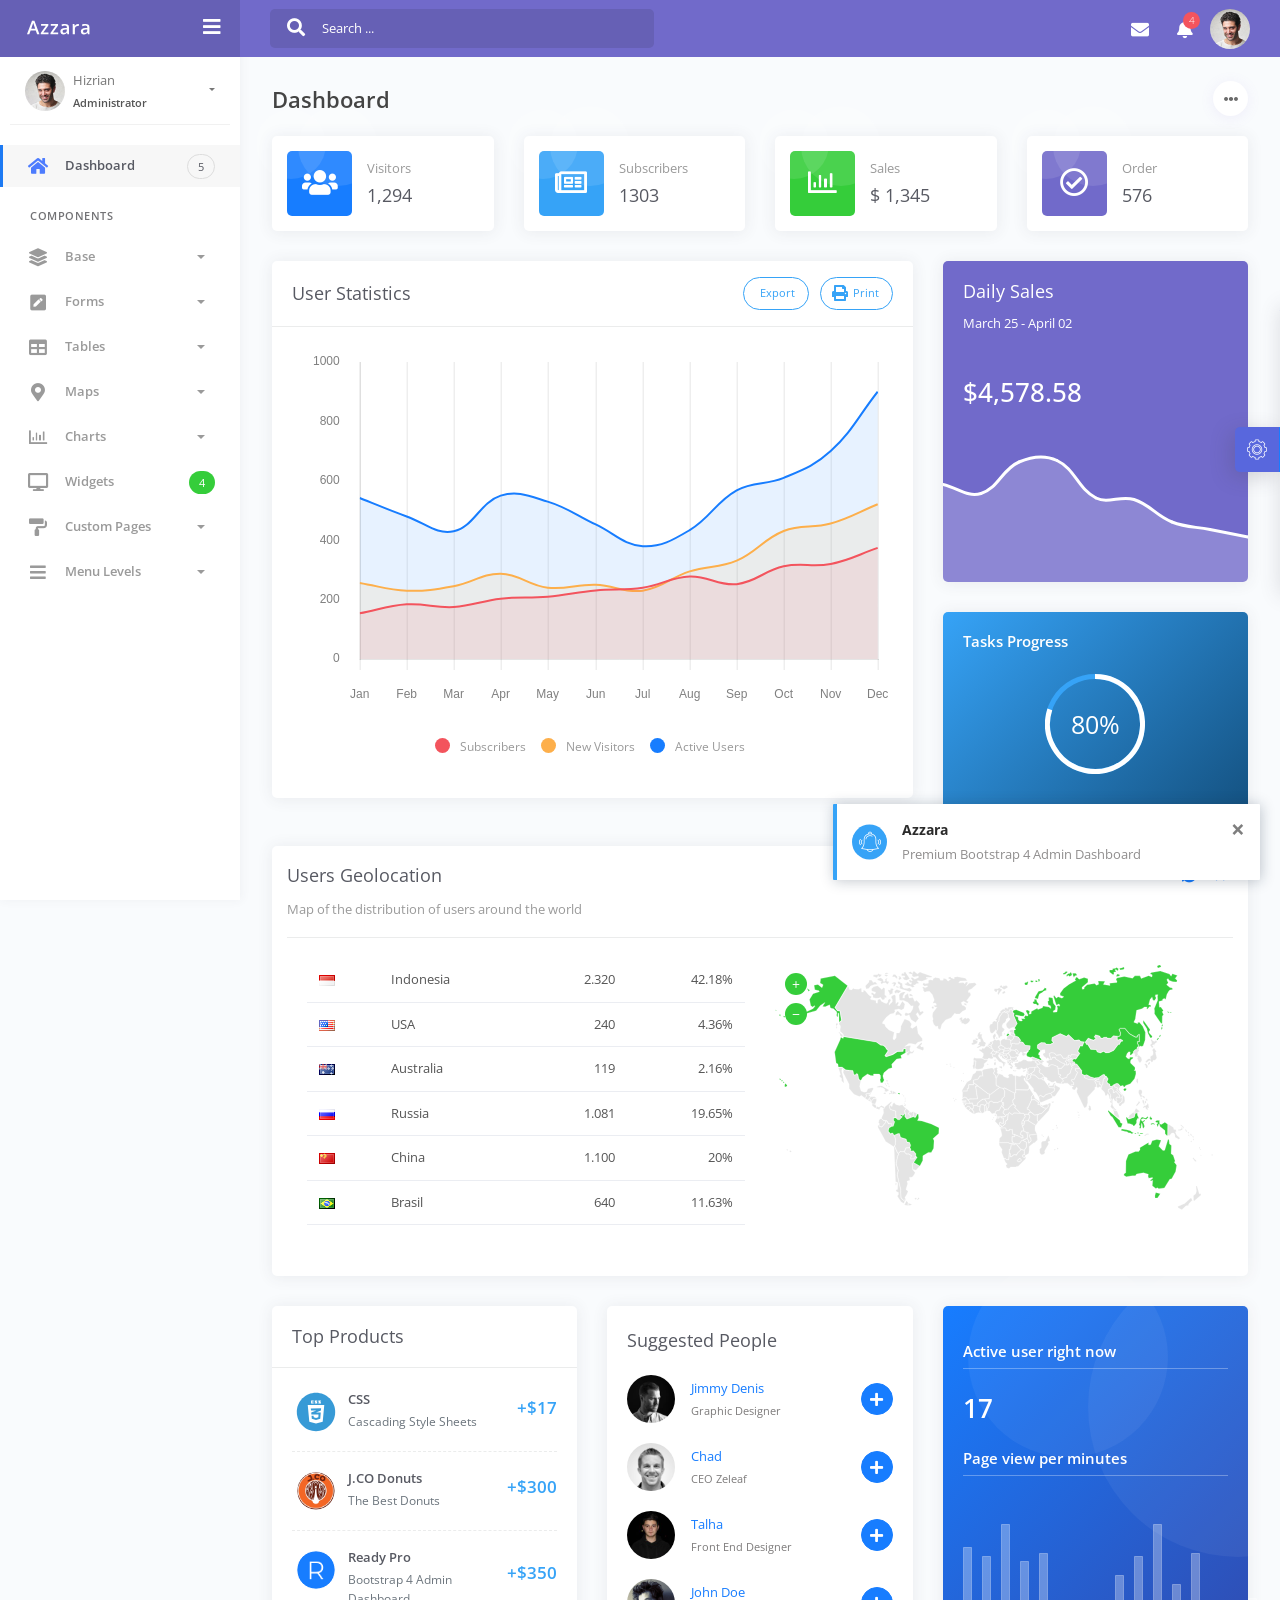
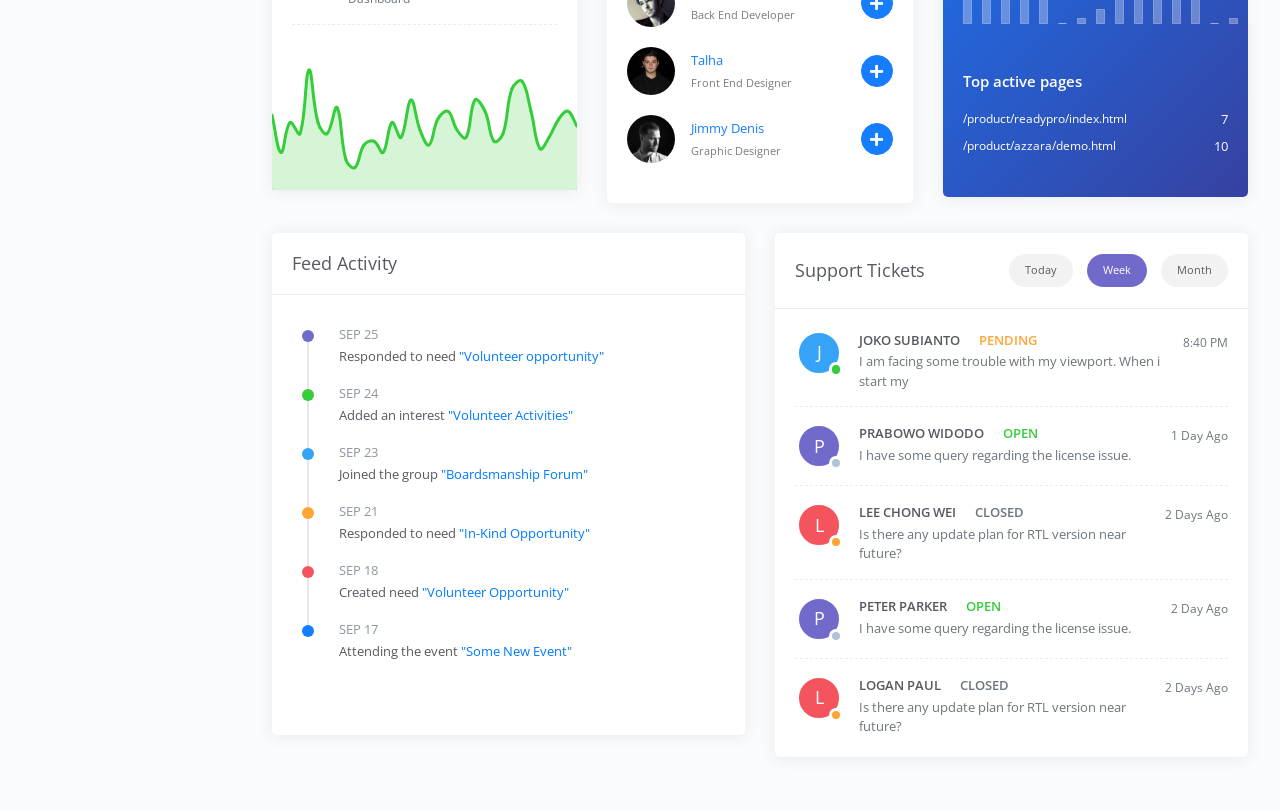
<file: examples/index.html>
<!DOCTYPE html>
<html lang="en">
<head>
	<meta http-equiv="X-UA-Compatible" content="IE=edge" />
	<title>Azzara Bootstrap 4 Admin Dashboard</title>
	<meta content='width=device-width, initial-scale=1.0, shrink-to-fit=no' name='viewport' />
	<link rel="icon" href="../assets/img/icon.ico" type="image/x-icon"/>

	<!-- Fonts and icons -->
	<script src="../assets/js/plugin/webfont/webfont.min.js"></script>
	<script>
		WebFont.load({
			google: {"families":["Open+Sans:300,400,600,700"]},
			custom: {"families":["Flaticon", "Font Awesome 5 Solid", "Font Awesome 5 Regular", "Font Awesome 5 Brands"], urls: ['../assets/css/fonts.css']},
			active: function() {
				sessionStorage.fonts = true;
			}
		});
	</script>

	<!-- CSS Files -->
	<link rel="stylesheet" href="../assets/css/bootstrap.min.css">
	<link rel="stylesheet" href="../assets/css/azzara.min.css">

	<!-- CSS Just for demo purpose, don't include it in your project -->
	<link rel="stylesheet" href="../assets/css/demo.css">
</head>
<body>
	<div class="wrapper">
		<!--
			Tip 1: You can change the background color of the main header using: data-background-color="blue | purple | light-blue | green | orange | red"
		-->
		<div class="main-header" data-background-color="purple">
			<!-- Logo Header -->
			<div class="logo-header">

				<a href="index.html" class="logo">
					<img src="../assets/img/logoazzara.svg" alt="navbar brand" class="navbar-brand">
				</a>
				<button class="navbar-toggler sidenav-toggler ml-auto" type="button" data-toggle="collapse" data-target="collapse" aria-expanded="false" aria-label="Toggle navigation">
					<span class="navbar-toggler-icon">
						<i class="fa fa-bars"></i>
					</span>
				</button>
				<button class="topbar-toggler more"><i class="fa fa-ellipsis-v"></i></button>
				<div class="navbar-minimize">
					<button class="btn btn-minimize btn-rounded">
						<i class="fa fa-bars"></i>
					</button>
				</div>
			</div>
			<!-- End Logo Header -->

			<!-- Navbar Header -->
			<nav class="navbar navbar-header navbar-expand-lg">

				<div class="container-fluid">
					<div class="collapse" id="search-nav">
						<form class="navbar-left navbar-form nav-search mr-md-3">
							<div class="input-group">
								<div class="input-group-prepend">
									<button type="submit" class="btn btn-search pr-1">
										<i class="fa fa-search search-icon"></i>
									</button>
								</div>
								<input type="text" placeholder="Search ..." class="form-control">
							</div>
						</form>
					</div>
					<ul class="navbar-nav topbar-nav ml-md-auto align-items-center">
						<li class="nav-item toggle-nav-search hidden-caret">
							<a class="nav-link" data-toggle="collapse" href="#search-nav" role="button" aria-expanded="false" aria-controls="search-nav">
								<i class="fa fa-search"></i>
							</a>
						</li>
						<li class="nav-item dropdown hidden-caret">
							<a class="nav-link dropdown-toggle" href="#" id="messageDropdown" role="button" data-toggle="dropdown" aria-haspopup="true" aria-expanded="false">
								<i class="fa fa-envelope"></i>
							</a>
							<ul class="dropdown-menu messages-notif-box animated fadeIn" aria-labelledby="messageDropdown">
								<li>
									<div class="dropdown-title d-flex justify-content-between align-items-center">
										Messages
										<a href="#" class="small">Mark all as read</a>
									</div>
								</li>
								<li>
									<div class="message-notif-scroll scrollbar-outer">
										<div class="notif-center">
											<a href="#">
												<div class="notif-img">
													<img src="../assets/img/jm_denis.jpg" alt="Img Profile">
												</div>
												<div class="notif-content">
													<span class="subject">Jimmy Denis</span>
													<span class="block">
														How are you ?
													</span>
													<span class="time">5 minutes ago</span>
												</div>
											</a>
											<a href="#">
												<div class="notif-img">
													<img src="../assets/img/chadengle.jpg" alt="Img Profile">
												</div>
												<div class="notif-content">
													<span class="subject">Chad</span>
													<span class="block">
														Ok, Thanks !
													</span>
													<span class="time">12 minutes ago</span>
												</div>
											</a>
											<a href="#">
												<div class="notif-img">
													<img src="../assets/img/mlane.jpg" alt="Img Profile">
												</div>
												<div class="notif-content">
													<span class="subject">Jhon Doe</span>
													<span class="block">
														Ready for the meeting today...
													</span>
													<span class="time">12 minutes ago</span>
												</div>
											</a>
											<a href="#">
												<div class="notif-img">
													<img src="../assets/img/talha.jpg" alt="Img Profile">
												</div>
												<div class="notif-content">
													<span class="subject">Talha</span>
													<span class="block">
														Hi, Apa Kabar ?
													</span>
													<span class="time">17 minutes ago</span>
												</div>
											</a>
										</div>
									</div>
								</li>
								<li>
									<a class="see-all" href="javascript:void(0);">See all messages<i class="fa fa-angle-right"></i> </a>
								</li>
							</ul>
						</li>
						<li class="nav-item dropdown hidden-caret">
							<a class="nav-link dropdown-toggle" href="#" id="notifDropdown" role="button" data-toggle="dropdown" aria-haspopup="true" aria-expanded="false">
								<i class="fa fa-bell"></i>
								<span class="notification">4</span>
							</a>
							<ul class="dropdown-menu notif-box animated fadeIn" aria-labelledby="notifDropdown">
								<li>
									<div class="dropdown-title">You have 4 new notification</div>
								</li>
								<li>
									<div class="notif-scroll scrollbar-outer">
										<div class="notif-center">
											<a href="#">
												<div class="notif-icon notif-primary"> <i class="fa fa-user-plus"></i> </div>
												<div class="notif-content">
													<span class="block">
														New user registered
													</span>
													<span class="time">5 minutes ago</span>
												</div>
											</a>
											<a href="#">
												<div class="notif-icon notif-success"> <i class="fa fa-comment"></i> </div>
												<div class="notif-content">
													<span class="block">
														Rahmad commented on Admin
													</span>
													<span class="time">12 minutes ago</span>
												</div>
											</a>
											<a href="#">
												<div class="notif-img">
													<img src="../assets/img/profile2.jpg" alt="Img Profile">
												</div>
												<div class="notif-content">
													<span class="block">
														Reza send messages to you
													</span>
													<span class="time">12 minutes ago</span>
												</div>
											</a>
											<a href="#">
												<div class="notif-icon notif-danger"> <i class="fa fa-heart"></i> </div>
												<div class="notif-content">
													<span class="block">
														Farrah liked Admin
													</span>
													<span class="time">17 minutes ago</span>
												</div>
											</a>
										</div>
									</div>
								</li>
								<li>
									<a class="see-all" href="javascript:void(0);">See all notifications<i class="fa fa-angle-right"></i> </a>
								</li>
							</ul>
						</li>
						<li class="nav-item dropdown hidden-caret">
							<a class="dropdown-toggle profile-pic" data-toggle="dropdown" href="#" aria-expanded="false">
								<div class="avatar-sm">
									<img src="../assets/img/profile.jpg" alt="..." class="avatar-img rounded-circle">
								</div>
							</a>
							<ul class="dropdown-menu dropdown-user animated fadeIn">
								<li>
									<div class="user-box">
										<div class="avatar-lg"><img src="../assets/img/profile.jpg" alt="image profile" class="avatar-img rounded"></div>
										<div class="u-text">
											<h4>Hizrian</h4>
											<p class="text-muted">hello@example.com</p><a href="profile.html" class="btn btn-rounded btn-danger btn-sm">View Profile</a>
										</div>
									</div>
								</li>
								<li>
									<div class="dropdown-divider"></div>
									<a class="dropdown-item" href="#">My Profile</a>
									<a class="dropdown-item" href="#">My Balance</a>
									<a class="dropdown-item" href="#">Inbox</a>
									<div class="dropdown-divider"></div>
									<a class="dropdown-item" href="#">Account Setting</a>
									<div class="dropdown-divider"></div>
									<a class="dropdown-item" href="#">Logout</a>
								</li>
							</ul>
						</li>

					</ul>
				</div>
			</nav>
			<!-- End Navbar -->
		</div>

		<!-- Sidebar -->
		<div class="sidebar">

			<div class="sidebar-background"></div>
			<div class="sidebar-wrapper scrollbar-inner">
				<div class="sidebar-content">
					<div class="user">
						<div class="avatar-sm float-left mr-2">
							<img src="../assets/img/profile.jpg" alt="..." class="avatar-img rounded-circle">
						</div>
						<div class="info">
							<a data-toggle="collapse" href="#collapseExample" aria-expanded="true">
								<span>
									Hizrian
									<span class="user-level">Administrator</span>
									<span class="caret"></span>
								</span>
							</a>
							<div class="clearfix"></div>

							<div class="collapse in" id="collapseExample">
								<ul class="nav">
									<li>
										<a href="#profile">
											<span class="link-collapse">My Profile</span>
										</a>
									</li>
									<li>
										<a href="#edit">
											<span class="link-collapse">Edit Profile</span>
										</a>
									</li>
									<li>
										<a href="#settings">
											<span class="link-collapse">Settings</span>
										</a>
									</li>
								</ul>
							</div>
						</div>
					</div>
					<ul class="nav">
						<li class="nav-item active">
							<a href="index.html">
								<i class="fas fa-home"></i>
								<p>Dashboard</p>
								<span class="badge badge-count">5</span>
							</a>
						</li>
						<li class="nav-section">
							<span class="sidebar-mini-icon">
								<i class="fa fa-ellipsis-h"></i>
							</span>
							<h4 class="text-section">Components</h4>
						</li>
						<li class="nav-item">
							<a data-toggle="collapse" href="#base">
								<i class="fas fa-layer-group"></i>
								<p>Base</p>
								<span class="caret"></span>
							</a>
							<div class="collapse" id="base">
								<ul class="nav nav-collapse">
									<li>
										<a href="components/avatars.html">
											<span class="sub-item">Avatars</span>
										</a>
									</li>
									<li>
										<a href="components/buttons.html">
											<span class="sub-item">Buttons</span>
										</a>
									</li>
									<li>
										<a href="components/gridsystem.html">
											<span class="sub-item">Grid System</span>
										</a>
									</li>
									<li>
										<a href="components/panels.html">
											<span class="sub-item">Panels</span>
										</a>
									</li>
									<li>
										<a href="components/notifications.html">
											<span class="sub-item">Notifications</span>
										</a>
									</li>
									<li>
										<a href="components/sweetalert.html">
											<span class="sub-item">Sweet Alert</span>
										</a>
									</li>
									<li>
										<a href="components/font-awesome-icons.html">
											<span class="sub-item">Font Awesome Icons</span>
										</a>
									</li>
									<li>
										<a href="components/flaticons.html">
											<span class="sub-item">Flaticons</span>
										</a>
									</li>
									<li>
										<a href="components/typography.html">
											<span class="sub-item">Typography</span>
										</a>
									</li>
								</ul>
							</div>
						</li>
						<li class="nav-item">
							<a data-toggle="collapse" href="#forms">
								<i class="fas fa-pen-square"></i>
								<p>Forms</p>
								<span class="caret"></span>
							</a>
							<div class="collapse" id="forms">
								<ul class="nav nav-collapse">
									<li>
										<a href="forms/forms.html">
											<span class="sub-item">Basic Form</span>
										</a>
									</li>

								</ul>
							</div>
						</li>
						<li class="nav-item">
							<a data-toggle="collapse" href="#tables">
								<i class="fas fa-table"></i>
								<p>Tables</p>
								<span class="caret"></span>
							</a>
							<div class="collapse" id="tables">
								<ul class="nav nav-collapse">
									<li>
										<a href="tables/tables.html">
											<span class="sub-item">Basic Table</span>
										</a>
									</li>
									<li>
										<a href="tables/datatables.html">
											<span class="sub-item">Datatables</span>
										</a>
									</li>
								</ul>
							</div>
						</li>
						<li class="nav-item">
							<a data-toggle="collapse" href="#maps">
								<i class="fas fa-map-marker-alt"></i>
								<p>Maps</p>
								<span class="caret"></span>
							</a>
							<div class="collapse" id="maps">
								<ul class="nav nav-collapse">
									<li>
										<a href="maps/googlemaps.html">
											<span class="sub-item">Google Maps</span>
										</a>
									</li>
									<li>
										<a href="maps/fullscreenmaps.html">
											<span class="sub-item">Full Screen Maps</span>
										</a>
									</li>
									<li>
										<a href="maps/jqvmap.html">
											<span class="sub-item">JQVMap</span>
										</a>
									</li>
								</ul>
							</div>
						</li>
						<li class="nav-item">
							<a data-toggle="collapse" href="#charts">
								<i class="far fa-chart-bar"></i>
								<p>Charts</p>
								<span class="caret"></span>
							</a>
							<div class="collapse" id="charts">
								<ul class="nav nav-collapse">
									<li>
										<a href="charts/charts.html">
											<span class="sub-item">Chart Js</span>
										</a>
									</li>
									<li>
										<a href="charts/sparkline.html">
											<span class="sub-item">Sparkline</span>
										</a>
									</li>
								</ul>
							</div>
						</li>

						<li class="nav-item">
							<a href="widgets.html">
								<i class="fas fa-desktop"></i>
								<p>Widgets</p>
								<span class="badge badge-count badge-success">4</span>
							</a>
						</li>
						<li class="nav-item">
							<a data-toggle="collapse" href="#custompages">
								<i class="fas fa-paint-roller"></i>
								<p>Custom Pages</p>
								<span class="caret"></span>
							</a>
							<div class="collapse" id="custompages">
								<ul class="nav nav-collapse">
									<li>
										<a href="login.html">
											<span class="sub-item">Login & Register 1</span>
										</a>
									</li>
									<li>
										<a href="login2.html">
											<span class="sub-item">Login & Register 2</span>
										</a>
									</li>
									<li>
										<a href="userprofile.html">
											<span class="sub-item">User Profile</span>
										</a>
									</li>
									<li>
										<a href="404.html">
											<span class="sub-item">404</span>
										</a>
									</li>
								</ul>
							</div>
						</li>
						<li class="nav-item">
							<a data-toggle="collapse" href="#submenu">
								<i class="fas fa-bars"></i>
								<p>Menu Levels</p>
								<span class="caret"></span>
							</a>
							<div class="collapse" id="submenu">
								<ul class="nav nav-collapse">
									<li>
										<a data-toggle="collapse" href="#subnav1">
											<span class="sub-item">Level 1</span>
											<span class="caret"></span>
										</a>
										<div class="collapse" id="subnav1">
											<ul class="nav nav-collapse subnav">
												<li>
													<a href="#">
														<span class="sub-item">Level 2</span>
													</a>
												</li>
												<li>
													<a href="#">
														<span class="sub-item">Level 2</span>
													</a>
												</li>
											</ul>
										</div>
									</li>
									<li>
										<a data-toggle="collapse" href="#subnav2">
											<span class="sub-item">Level 1</span>
											<span class="caret"></span>
										</a>
										<div class="collapse" id="subnav2">
											<ul class="nav nav-collapse subnav">
												<li>
													<a href="#">
														<span class="sub-item">Level 2</span>
													</a>
												</li>
											</ul>
										</div>
									</li>
									<li>
										<a href="#">
											<span class="sub-item">Level 1</span>
										</a>
									</li>
								</ul>
							</div>
						</li>
					</ul>
				</div>
			</div>
		</div>
		<!-- End Sidebar -->

		<div class="main-panel">
			<div class="content">
				<div class="page-inner">
					<div class="page-header">
						<h4 class="page-title">Dashboard</h4>
						<div class="btn-group btn-group-page-header ml-auto">
							<button type="button" class="btn btn-light btn-round btn-page-header-dropdown dropdown-toggle" data-toggle="dropdown" aria-haspopup="true" aria-expanded="false">
								<i class="fa fa-ellipsis-h"></i>
							</button>
							<div class="dropdown-menu">
								<div class="arrow"></div>
								<a class="dropdown-item" href="#">Action</a>
								<a class="dropdown-item" href="#">Another action</a>
								<a class="dropdown-item" href="#">Something else here</a>
								<div class="dropdown-divider"></div>
								<a class="dropdown-item" href="#">Separated link</a>
							</div>
						</div>
					</div>
					<div class="row">
						<div class="col-sm-6 col-md-3">
							<div class="card card-stats card-round">
								<div class="card-body ">
									<div class="row align-items-center">
										<div class="col-icon">
											<div class="icon-big text-center icon-primary bubble-shadow-small">
												<i class="fas fa-users"></i>
											</div>
										</div>
										<div class="col col-stats ml-3 ml-sm-0">
											<div class="numbers">
												<p class="card-category">Visitors</p>
												<h4 class="card-title">1,294</h4>
											</div>
										</div>
									</div>
								</div>
							</div>
						</div>
						<div class="col-sm-6 col-md-3">
							<div class="card card-stats card-round">
								<div class="card-body">
									<div class="row align-items-center">
										<div class="col-icon">
											<div class="icon-big text-center icon-info bubble-shadow-small">
												<i class="far fa-newspaper"></i>
											</div>
										</div>
										<div class="col col-stats ml-3 ml-sm-0">
											<div class="numbers">
												<p class="card-category">Subscribers</p>
												<h4 class="card-title">1303</h4>
											</div>
										</div>
									</div>
								</div>
							</div>
						</div>
						<div class="col-sm-6 col-md-3">
							<div class="card card-stats card-round">
								<div class="card-body">
									<div class="row align-items-center">
										<div class="col-icon">
											<div class="icon-big text-center icon-success bubble-shadow-small">
												<i class="far fa-chart-bar"></i>
											</div>
										</div>
										<div class="col col-stats ml-3 ml-sm-0">
											<div class="numbers">
												<p class="card-category">Sales</p>
												<h4 class="card-title">$ 1,345</h4>
											</div>
										</div>
									</div>
								</div>
							</div>
						</div>
						<div class="col-sm-6 col-md-3">
							<div class="card card-stats card-round">
								<div class="card-body">
									<div class="row align-items-center">
										<div class="col-icon">
											<div class="icon-big text-center icon-secondary bubble-shadow-small">
												<i class="far fa-check-circle"></i>
											</div>
										</div>
										<div class="col col-stats ml-3 ml-sm-0">
											<div class="numbers">
												<p class="card-category">Order</p>
												<h4 class="card-title">576</h4>
											</div>
										</div>
									</div>
								</div>
							</div>
						</div>
					</div>
					<div class="row">
						<div class="col-md-8">
							<div class="card">
								<div class="card-header">
									<div class="card-head-row">
										<div class="card-title">User Statistics</div>
										<div class="card-tools">
											<a href="#" class="btn btn-info btn-border btn-round btn-sm mr-2">
												<span class="btn-label">
													<i class="fa fa-pencil"></i>
												</span>
												Export
											</a>
											<a href="#" class="btn btn-info btn-border btn-round btn-sm">
												<span class="btn-label">
													<i class="fa fa-print"></i>
												</span>
												Print
											</a>
										</div>
									</div>
								</div>
								<div class="card-body">
									<div class="chart-container" style="min-height: 375px">
										<canvas id="statisticsChart"></canvas>
									</div>
									<div id="myChartLegend"></div>
								</div>
							</div>
						</div>
						<div class="col-md-4">
							<div class="card card-secondary">
								<div class="card-header">
									<div class="card-title">Daily Sales</div>
									<div class="card-category">March 25 - April 02</div>
								</div>
								<div class="card-body pb-0">
									<div class="mb-4 mt-2">
										<h1>$4,578.58</h1>
									</div>
									<div class="pull-in">
										<canvas id="dailySalesChart"></canvas>
									</div>
								</div>
							</div>
							<div class="card card-info bg-info-gradient">
								<div class="card-body">
									<h4 class="mb-1 fw-bold">Tasks Progress</h4>
									<div id="task-complete" class="chart-circle mt-4 mb-3"></div>
								</div>
							</div>
						</div>
					</div>
					<div class="row row-card-no-pd">
						<div class="col-md-12">
							<div class="card">
								<div class="card-header">
									<div class="card-head-row">
										<h4 class="card-title">Users Geolocation</h4>
										<div class="card-tools">
											<button class="btn btn-icon btn-link btn-primary btn-xs"><span class="fa fa-angle-down"></span></button>
											<button class="btn btn-icon btn-link btn-primary btn-xs btn-refresh-card"><span class="fa fa-sync-alt"></span></button>
											<button class="btn btn-icon btn-link btn-primary btn-xs"><span class="fa fa-times"></span></button>
										</div>
									</div>
									<p class="card-category">
									Map of the distribution of users around the world</p>
								</div>
								<div class="card-body">
									<div class="row">
										<div class="col-md-6">
											<div class="table-responsive table-hover table-sales">
												<table class="table">
													<tbody>
														<tr>
															<td>
																<div class="flag">
																	<img src="../assets/img/flags/id.png" alt="indonesia">
																</div>
															</td>
															<td>Indonesia</td>
															<td class="text-right">
																2.320
															</td>
															<td class="text-right">
																42.18%
															</td>
														</tr>
														<tr>
															<td>
																<div class="flag">
																	<img src="../assets/img/flags/us.png" alt="united states">
																</div>
															</td>
															<td>USA</td>
															<td class="text-right">
																240
															</td>
															<td class="text-right">
																4.36%
															</td>
														</tr>
														<tr>
															<td>
																<div class="flag">
																	<img src="../assets/img/flags/au.png" alt="australia">
																</div>
															</td>
															<td>Australia</td>
															<td class="text-right">
																119
															</td>
															<td class="text-right">
																2.16%
															</td>
														</tr>
														<tr>
															<td>
																<div class="flag">
																	<img src="../assets/img/flags/ru.png" alt="russia">
																</div>
															</td>
															<td>Russia</td>
															<td class="text-right">
																1.081
															</td>
															<td class="text-right">
																19.65%
															</td>
														</tr>
														<tr>
															<td>
																<div class="flag">
																	<img src="../assets/img/flags/cn.png" alt="china">
																</div>
															</td>
															<td>China</td>
															<td class="text-right">
																1.100
															</td>
															<td class="text-right">
																20%
															</td>
														</tr>
														<tr>
															<td>
																<div class="flag">
																	<img src="../assets/img/flags/br.png" alt="brazil">
																</div>
															</td>
															<td>Brasil</td>
															<td class="text-right">
																640
															</td>
															<td class="text-right">
																11.63%
															</td>
														</tr>
													</tbody>
												</table>
											</div>
										</div>
										<div class="col-md-6">
											<div class="mapcontainer">
												<div id="map-example" class="vmap"></div>
											</div>
										</div>
									</div>
								</div>
							</div>
						</div>
					</div>
					<div class="row">
						<div class="col-md-4">
							<div class="card">
								<div class="card-header">
									<div class="card-title">Top Products</div>
								</div>
								<div class="card-body pb-0">
									<div class="d-flex">
										<div class="avatar">
											<img src="../assets/img/logoproduct.svg" alt="..." class="avatar-img rounded-circle">
										</div>
										<div class="flex-1 pt-1 ml-2">
											<h5 class="fw-bold mb-1">CSS</h5>
											<small class="text-muted">Cascading Style Sheets</small>
										</div>
										<div class="d-flex ml-auto align-items-center">
											<h3 class="text-info fw-bold">+$17</h3>
										</div>
									</div>
									<div class="separator-dashed"></div>
									<div class="d-flex">
										<div class="avatar">
											<img src="../assets/img/logoproduct2.svg" alt="..." class="avatar-img rounded-circle">
										</div>
										<div class="flex-1 pt-1 ml-2">
											<h5 class="fw-bold mb-1">J.CO Donuts</h5>
											<small class="text-muted">The Best Donuts</small>
										</div>
										<div class="d-flex ml-auto align-items-center">
											<h3 class="text-info fw-bold">+$300</h3>
										</div>
									</div>
									<div class="separator-dashed"></div>
									<div class="d-flex">
										<div class="avatar">
											<img src="../assets/img/logoproduct3.svg" alt="..." class="avatar-img rounded-circle">
										</div>
										<div class="flex-1 pt-1 ml-2">
											<h5 class="fw-bold mb-1">Ready Pro</h5>
											<small class="text-muted">Bootstrap 4 Admin Dashboard</small>
										</div>
										<div class="d-flex ml-auto align-items-center">
											<h3 class="text-info fw-bold">+$350</h3>
										</div>
									</div>
									<div class="separator-dashed"></div>
									<div class="pull-in">
										<canvas id="topProductsChart"></canvas>
									</div>
								</div>
							</div>
						</div>
						<div class="col-md-4">
							<div class="card">
								<div class="card-body">
									<div class="card-title fw-mediumbold">Suggested People</div>
									<div class="card-list">
										<div class="item-list">
											<div class="avatar">
												<img src="../assets/img/jm_denis.jpg" alt="..." class="avatar-img rounded-circle">
											</div>
											<div class="info-user ml-3">
												<div class="username">Jimmy Denis</div>
												<div class="status">Graphic Designer</div>
											</div>
											<button class="btn btn-icon btn-primary btn-round btn-sm">
												<i class="fa fa-plus"></i>
											</button>
										</div>
										<div class="item-list">
											<div class="avatar">
												<img src="../assets/img/chadengle.jpg" alt="..." class="avatar-img rounded-circle">
											</div>
											<div class="info-user ml-3">
												<div class="username">Chad</div>
												<div class="status">CEO Zeleaf</div>
											</div>
											<button class="btn btn-icon btn-primary btn-round btn-sm">
												<i class="fa fa-plus"></i>
											</button>
										</div>
										<div class="item-list">
											<div class="avatar">
												<img src="../assets/img/talha.jpg" alt="..." class="avatar-img rounded-circle">
											</div>
											<div class="info-user ml-3">
												<div class="username">Talha</div>
												<div class="status">Front End Designer</div>
											</div>
											<button class="btn btn-icon btn-primary btn-round btn-sm">
												<i class="fa fa-plus"></i>
											</button>
										</div>
										<div class="item-list">
											<div class="avatar">
												<img src="../assets/img/mlane.jpg" alt="..." class="avatar-img rounded-circle">
											</div>
											<div class="info-user ml-3">
												<div class="username">John Doe</div>
												<div class="status">Back End Developer</div>
											</div>
											<button class="btn btn-icon btn-primary btn-round btn-sm">
												<i class="fa fa-plus"></i>
											</button>
										</div>
										<div class="item-list">
											<div class="avatar">
												<img src="../assets/img/talha.jpg" alt="..." class="avatar-img rounded-circle">
											</div>
											<div class="info-user ml-3">
												<div class="username">Talha</div>
												<div class="status">Front End Designer</div>
											</div>
											<button class="btn btn-icon btn-primary btn-round btn-sm">
												<i class="fa fa-plus"></i>
											</button>
										</div>
										<div class="item-list">
											<div class="avatar">
												<img src="../assets/img/jm_denis.jpg" alt="..." class="avatar-img rounded-circle">
											</div>
											<div class="info-user ml-3">
												<div class="username">Jimmy Denis</div>
												<div class="status">Graphic Designer</div>
											</div>
											<button class="btn btn-icon btn-primary btn-round btn-sm">
												<i class="fa fa-plus"></i>
											</button>
										</div>
									</div>
								</div>
							</div>
						</div>
						<div class="col-md-4">
							<div class="card card-primary bg-primary-gradient bubble-shadow">
								<div class="card-body">
									<h4 class="mt-3 b-b1 pb-2 mb-4 fw-bold">Active user right now</h4>
									<h1 class="mb-4 fw-bold">17</h1>
									<h4 class="mt-3 b-b1 pb-2 mb-5 fw-bold">Page view per minutes</h4>
									<div id="activeUsersChart"></div>
									<h4 class="mt-5 pb-3 mb-0 fw-bold">Top active pages</h4>
									<ul class="list-unstyled">
										<li class="d-flex justify-content-between pb-1 pt-1"><small>/product/readypro/index.html</small> <span>7</span></li>
										<li class="d-flex justify-content-between pb-1 pt-1"><small>/product/azzara/demo.html</small> <span>10</span></li>
									</ul>
								</div>
							</div>
						</div>
					</div>
					<div class="row">
						<div class="col-md-6">
							<div class="card">
								<div class="card-header">
									<div class="card-title">Feed Activity</div>
								</div>
								<div class="card-body">
									<ol class="activity-feed">
										<li class="feed-item feed-item-secondary">
											<time class="date" datetime="9-25">Sep 25</time>
											<span class="text">Responded to need <a href="#">"Volunteer opportunity"</a></span>
										</li>
										<li class="feed-item feed-item-success">
											<time class="date" datetime="9-24">Sep 24</time>
											<span class="text">Added an interest <a href="#">"Volunteer Activities"</a></span>
										</li>
										<li class="feed-item feed-item-info">
											<time class="date" datetime="9-23">Sep 23</time>
											<span class="text">Joined the group <a href="single-group.php">"Boardsmanship Forum"</a></span>
										</li>
										<li class="feed-item feed-item-warning">
											<time class="date" datetime="9-21">Sep 21</time>
											<span class="text">Responded to need <a href="#">"In-Kind Opportunity"</a></span>
										</li>
										<li class="feed-item feed-item-danger">
											<time class="date" datetime="9-18">Sep 18</time>
											<span class="text">Created need <a href="#">"Volunteer Opportunity"</a></span>
										</li>
										<li class="feed-item">
											<time class="date" datetime="9-17">Sep 17</time>
											<span class="text">Attending the event <a href="single-event.php">"Some New Event"</a></span>
										</li>
									</ol>
								</div>
							</div>
						</div>
						<div class="col-md-6">
							<div class="card">
								<div class="card-header">
									<div class="card-head-row">
										<div class="card-title">Support Tickets</div>
										<div class="card-tools">
											<ul class="nav nav-pills nav-secondary nav-pills-no-bd nav-sm" id="pills-tab" role="tablist">
												<li class="nav-item">
													<a class="nav-link" id="pills-today" data-toggle="pill" href="#pills-today" role="tab" aria-selected="true">Today</a>
												</li>
												<li class="nav-item">
													<a class="nav-link active" id="pills-week" data-toggle="pill" href="#pills-week" role="tab" aria-selected="false">Week</a>
												</li>
												<li class="nav-item">
													<a class="nav-link" id="pills-month" data-toggle="pill" href="#pills-month" role="tab" aria-selected="false">Month</a>
												</li>
											</ul>
										</div>
									</div>
								</div>
								<div class="card-body">
									<div class="d-flex">
										<div class="avatar avatar-online">
											<span class="avatar-title rounded-circle border border-white bg-info">J</span>
										</div>
										<div class="flex-1 ml-3 pt-1">
											<h5 class="text-uppercase fw-bold mb-1">Joko Subianto <span class="text-warning pl-3">pending</span></h5>
											<span class="text-muted">I am facing some trouble with my viewport. When i start my</span>
										</div>
										<div class="float-right pt-1">
											<small class="text-muted">8:40 PM</small>
										</div>
									</div>
									<div class="separator-dashed"></div>
									<div class="d-flex">
										<div class="avatar avatar-offline">
											<span class="avatar-title rounded-circle border border-white bg-secondary">P</span>
										</div>
										<div class="flex-1 ml-3 pt-1">
											<h5 class="text-uppercase fw-bold mb-1">Prabowo Widodo <span class="text-success pl-3">open</span></h5>
											<span class="text-muted">I have some query regarding the license issue.</span>
										</div>
										<div class="float-right pt-1">
											<small class="text-muted">1 Day Ago</small>
										</div>
									</div>
									<div class="separator-dashed"></div>
									<div class="d-flex">
										<div class="avatar avatar-away">
											<span class="avatar-title rounded-circle border border-white bg-danger">L</span>
										</div>
										<div class="flex-1 ml-3 pt-1">
											<h5 class="text-uppercase fw-bold mb-1">Lee Chong Wei <span class="text-muted pl-3">closed</span></h5>
											<span class="text-muted">Is there any update plan for RTL version near future?</span>
										</div>
										<div class="float-right pt-1">
											<small class="text-muted">2 Days Ago</small>
										</div>
									</div>
									<div class="separator-dashed"></div>
									<div class="d-flex">
										<div class="avatar avatar-offline">
											<span class="avatar-title rounded-circle border border-white bg-secondary">P</span>
										</div>
										<div class="flex-1 ml-3 pt-1">
											<h5 class="text-uppercase fw-bold mb-1">Peter Parker <span class="text-success pl-3">open</span></h5>
											<span class="text-muted">I have some query regarding the license issue.</span>
										</div>
										<div class="float-right pt-1">
											<small class="text-muted">2 Day Ago</small>
										</div>
									</div>
									<div class="separator-dashed"></div>
									<div class="d-flex">
										<div class="avatar avatar-away">
											<span class="avatar-title rounded-circle border border-white bg-danger">L</span>
										</div>
										<div class="flex-1 ml-3 pt-1">
											<h5 class="text-uppercase fw-bold mb-1">Logan Paul <span class="text-muted pl-3">closed</span></h5>
											<span class="text-muted">Is there any update plan for RTL version near future?</span>
										</div>
										<div class="float-right pt-1">
											<small class="text-muted">2 Days Ago</small>
										</div>
									</div>
								</div>
							</div>
						</div>
					</div>
				</div>
			</div>

		</div>

		<!-- Custom template | don't include it in your project! -->
		<div class="custom-template">
			<div class="title">Settings</div>
			<div class="custom-content">
				<div class="switcher">
					<div class="switch-block">
						<h4>Topbar</h4>
						<div class="btnSwitch">
							<button type="button" class="changeMainHeaderColor" data-color="blue"></button>
							<button type="button" class="selected changeMainHeaderColor" data-color="purple"></button>
							<button type="button" class="changeMainHeaderColor" data-color="light-blue"></button>
							<button type="button" class="changeMainHeaderColor" data-color="green"></button>
							<button type="button" class="changeMainHeaderColor" data-color="orange"></button>
							<button type="button" class="changeMainHeaderColor" data-color="red"></button>
						</div>
					</div>
					<div class="switch-block">
						<h4>Background</h4>
						<div class="btnSwitch">
							<button type="button" class="changeBackgroundColor" data-color="bg2"></button>
							<button type="button" class="changeBackgroundColor selected" data-color="bg1"></button>
							<button type="button" class="changeBackgroundColor" data-color="bg3"></button>
						</div>
					</div>
				</div>
			</div>
			<div class="custom-toggle">
				<i class="flaticon-settings"></i>
			</div>
		</div>
		<!-- End Custom template -->
	</div>
</div>
<!--   Core JS Files   -->
<script src="../assets/js/core/jquery.3.2.1.min.js"></script>
<script src="../assets/js/core/popper.min.js"></script>
<script src="../assets/js/core/bootstrap.min.js"></script>

<!-- jQuery UI -->
<script src="../assets/js/plugin/jquery-ui-1.12.1.custom/jquery-ui.min.js"></script>
<script src="../assets/js/plugin/jquery-ui-touch-punch/jquery.ui.touch-punch.min.js"></script>

<!-- jQuery Scrollbar -->
<script src="../assets/js/plugin/jquery-scrollbar/jquery.scrollbar.min.js"></script>

<!-- Moment JS -->
<script src="../assets/js/plugin/moment/moment.min.js"></script>

<!-- Chart JS -->
<script src="../assets/js/plugin/chart.js/chart.min.js"></script>

<!-- jQuery Sparkline -->
<script src="../assets/js/plugin/jquery.sparkline/jquery.sparkline.min.js"></script>

<!-- Chart Circle -->
<script src="../assets/js/plugin/chart-circle/circles.min.js"></script>

<!-- Datatables -->
<script src="../assets/js/plugin/datatables/datatables.min.js"></script>

<!-- Bootstrap Notify -->
<script src="../assets/js/plugin/bootstrap-notify/bootstrap-notify.min.js"></script>

<!-- Bootstrap Toggle -->
<script src="../assets/js/plugin/bootstrap-toggle/bootstrap-toggle.min.js"></script>

<!-- jQuery Vector Maps -->
<script src="../assets/js/plugin/jqvmap/jquery.vmap.min.js"></script>
<script src="../assets/js/plugin/jqvmap/maps/jquery.vmap.world.js"></script>

<!-- Google Maps Plugin -->
<script src="../assets/js/plugin/gmaps/gmaps.js"></script>

<!-- Sweet Alert -->
<script src="../assets/js/plugin/sweetalert/sweetalert.min.js"></script>

<!-- Azzara JS -->
<script src="../assets/js/ready.min.js"></script>

<!-- Azzara DEMO methods, don't include it in your project! -->
<script src="../assets/js/setting-demo.js"></script>
<script src="../assets/js/demo.js"></script>
</body>
</html>
</file>
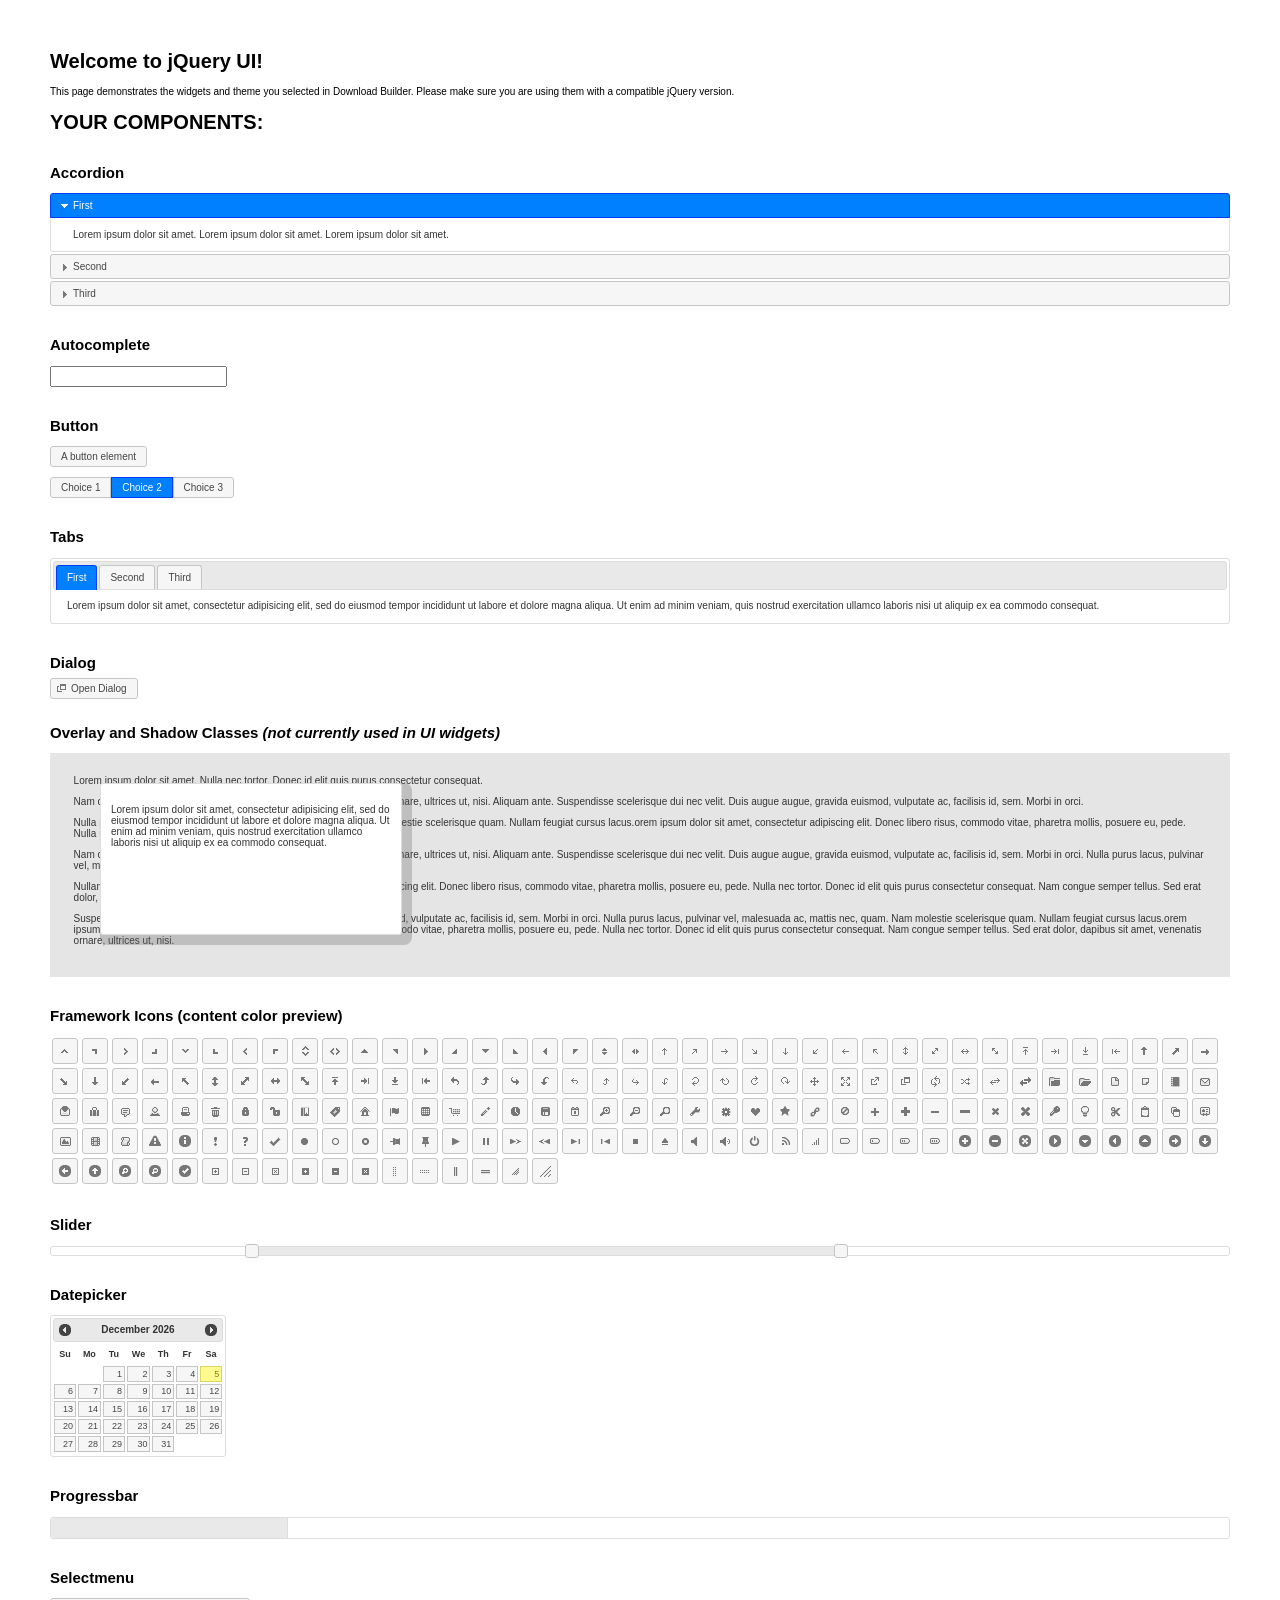
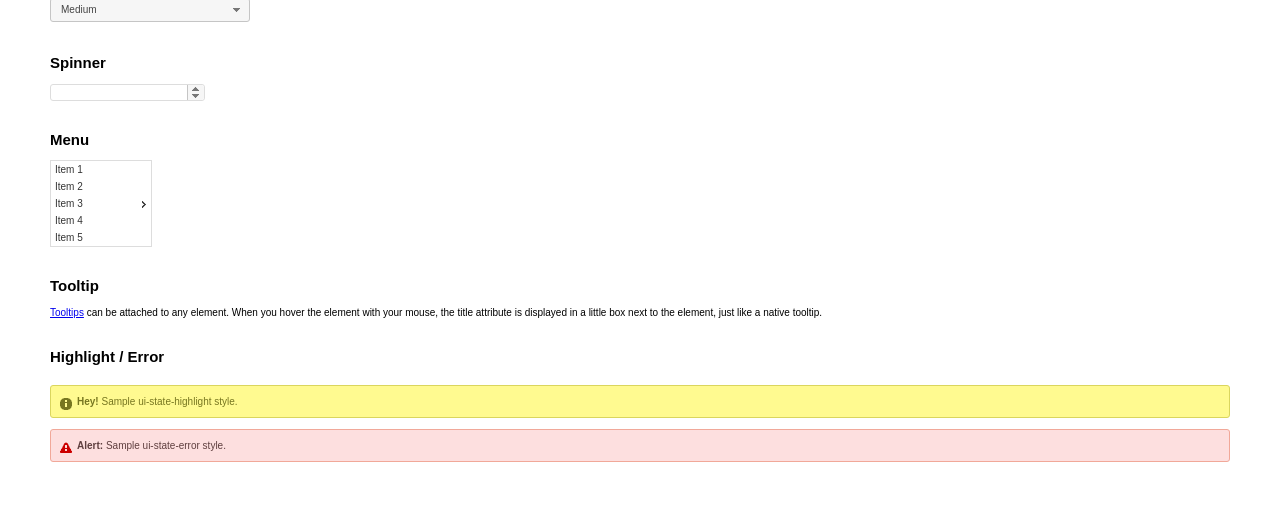
<file: lib/jquery-ui/index.html>
<!doctype html>
<html lang="us">
<head>
	<meta charset="utf-8">
	<title>jQuery UI Example Page</title>
	<link href="jquery-ui.css" rel="stylesheet">
	<style>
	body{
		font: 62.5% "Trebuchet MS", sans-serif;
		margin: 50px;
	}
	.demoHeaders {
		margin-top: 2em;
	}
	#dialog-link {
		padding: .4em 1em .4em 20px;
		text-decoration: none;
		position: relative;
	}
	#dialog-link span.ui-icon {
		margin: 0 5px 0 0;
		position: absolute;
		left: .2em;
		top: 50%;
		margin-top: -8px;
	}
	#icons {
		margin: 0;
		padding: 0;
	}
	#icons li {
		margin: 2px;
		position: relative;
		padding: 4px 0;
		cursor: pointer;
		float: left;
		list-style: none;
	}
	#icons span.ui-icon {
		float: left;
		margin: 0 4px;
	}
	.fakewindowcontain .ui-widget-overlay {
		position: absolute;
	}
	select {
		width: 200px;
	}
	</style>
</head>
<body>

<h1>Welcome to jQuery UI!</h1>

<div class="ui-widget">
	<p>This page demonstrates the widgets and theme you selected in Download Builder. Please make sure you are using them with a compatible jQuery version.</p>
</div>

<h1>YOUR COMPONENTS:</h1>


<!-- Accordion -->
<h2 class="demoHeaders">Accordion</h2>
<div id="accordion">
	<h3>First</h3>
	<div>Lorem ipsum dolor sit amet. Lorem ipsum dolor sit amet. Lorem ipsum dolor sit amet.</div>
	<h3>Second</h3>
	<div>Phasellus mattis tincidunt nibh.</div>
	<h3>Third</h3>
	<div>Nam dui erat, auctor a, dignissim quis.</div>
</div>



<!-- Autocomplete -->
<h2 class="demoHeaders">Autocomplete</h2>
<div>
	<input id="autocomplete" title="type &quot;a&quot;">
</div>



<!-- Button -->
<h2 class="demoHeaders">Button</h2>
<button id="button">A button element</button>
<form style="margin-top: 1em;">
	<div id="radioset">
		<input type="radio" id="radio1" name="radio"><label for="radio1">Choice 1</label>
		<input type="radio" id="radio2" name="radio" checked="checked"><label for="radio2">Choice 2</label>
		<input type="radio" id="radio3" name="radio"><label for="radio3">Choice 3</label>
	</div>
</form>



<!-- Tabs -->
<h2 class="demoHeaders">Tabs</h2>
<div id="tabs">
	<ul>
		<li><a href="#tabs-1">First</a></li>
		<li><a href="#tabs-2">Second</a></li>
		<li><a href="#tabs-3">Third</a></li>
	</ul>
	<div id="tabs-1">Lorem ipsum dolor sit amet, consectetur adipisicing elit, sed do eiusmod tempor incididunt ut labore et dolore magna aliqua. Ut enim ad minim veniam, quis nostrud exercitation ullamco laboris nisi ut aliquip ex ea commodo consequat.</div>
	<div id="tabs-2">Phasellus mattis tincidunt nibh. Cras orci urna, blandit id, pretium vel, aliquet ornare, felis. Maecenas scelerisque sem non nisl. Fusce sed lorem in enim dictum bibendum.</div>
	<div id="tabs-3">Nam dui erat, auctor a, dignissim quis, sollicitudin eu, felis. Pellentesque nisi urna, interdum eget, sagittis et, consequat vestibulum, lacus. Mauris porttitor ullamcorper augue.</div>
</div>



<!-- Dialog NOTE: Dialog is not generated by UI in this demo so it can be visually styled in themeroller-->
<h2 class="demoHeaders">Dialog</h2>
<p><a href="#" id="dialog-link" class="ui-state-default ui-corner-all"><span class="ui-icon ui-icon-newwin"></span>Open Dialog</a></p>

<h2 class="demoHeaders">Overlay and Shadow Classes <em>(not currently used in UI widgets)</em></h2>
<div style="position: relative; width: 96%; height: 200px; padding:1% 2%; overflow:hidden;" class="fakewindowcontain">
	<p>Lorem ipsum dolor sit amet,  Nulla nec tortor. Donec id elit quis purus consectetur consequat. </p><p>Nam congue semper tellus. Sed erat dolor, dapibus sit amet, venenatis ornare, ultrices ut, nisi. Aliquam ante. Suspendisse scelerisque dui nec velit. Duis augue augue, gravida euismod, vulputate ac, facilisis id, sem. Morbi in orci. </p><p>Nulla purus lacus, pulvinar vel, malesuada ac, mattis nec, quam. Nam molestie scelerisque quam. Nullam feugiat cursus lacus.orem ipsum dolor sit amet, consectetur adipiscing elit. Donec libero risus, commodo vitae, pharetra mollis, posuere eu, pede. Nulla nec tortor. Donec id elit quis purus consectetur consequat. </p><p>Nam congue semper tellus. Sed erat dolor, dapibus sit amet, venenatis ornare, ultrices ut, nisi. Aliquam ante. Suspendisse scelerisque dui nec velit. Duis augue augue, gravida euismod, vulputate ac, facilisis id, sem. Morbi in orci. Nulla purus lacus, pulvinar vel, malesuada ac, mattis nec, quam. Nam molestie scelerisque quam. </p><p>Nullam feugiat cursus lacus.orem ipsum dolor sit amet, consectetur adipiscing elit. Donec libero risus, commodo vitae, pharetra mollis, posuere eu, pede. Nulla nec tortor. Donec id elit quis purus consectetur consequat. Nam congue semper tellus. Sed erat dolor, dapibus sit amet, venenatis ornare, ultrices ut, nisi. Aliquam ante. </p><p>Suspendisse scelerisque dui nec velit. Duis augue augue, gravida euismod, vulputate ac, facilisis id, sem. Morbi in orci. Nulla purus lacus, pulvinar vel, malesuada ac, mattis nec, quam. Nam molestie scelerisque quam. Nullam feugiat cursus lacus.orem ipsum dolor sit amet, consectetur adipiscing elit. Donec libero risus, commodo vitae, pharetra mollis, posuere eu, pede. Nulla nec tortor. Donec id elit quis purus consectetur consequat. Nam congue semper tellus. Sed erat dolor, dapibus sit amet, venenatis ornare, ultrices ut, nisi. </p>

	<!-- ui-dialog -->
	<div class="ui-overlay"><div class="ui-widget-overlay"></div><div class="ui-widget-shadow ui-corner-all" style="width: 302px; height: 152px; position: absolute; left: 50px; top: 30px;"></div></div>
	<div style="position: absolute; width: 280px; height: 130px;left: 50px; top: 30px; padding: 10px;" class="ui-widget ui-widget-content ui-corner-all">
		<div class="ui-dialog-content ui-widget-content" style="background: none; border: 0;">
			<p>Lorem ipsum dolor sit amet, consectetur adipisicing elit, sed do eiusmod tempor incididunt ut labore et dolore magna aliqua. Ut enim ad minim veniam, quis nostrud exercitation ullamco laboris nisi ut aliquip ex ea commodo consequat.</p>
		</div>
	</div>

</div>

<!-- ui-dialog -->
<div id="dialog" title="Dialog Title">
	<p>Lorem ipsum dolor sit amet, consectetur adipisicing elit, sed do eiusmod tempor incididunt ut labore et dolore magna aliqua. Ut enim ad minim veniam, quis nostrud exercitation ullamco laboris nisi ut aliquip ex ea commodo consequat.</p>
</div>



<h2 class="demoHeaders">Framework Icons (content color preview)</h2>
<ul id="icons" class="ui-widget ui-helper-clearfix">
	<li class="ui-state-default ui-corner-all" title=".ui-icon-carat-1-n"><span class="ui-icon ui-icon-carat-1-n"></span></li>
	<li class="ui-state-default ui-corner-all" title=".ui-icon-carat-1-ne"><span class="ui-icon ui-icon-carat-1-ne"></span></li>
	<li class="ui-state-default ui-corner-all" title=".ui-icon-carat-1-e"><span class="ui-icon ui-icon-carat-1-e"></span></li>
	<li class="ui-state-default ui-corner-all" title=".ui-icon-carat-1-se"><span class="ui-icon ui-icon-carat-1-se"></span></li>
	<li class="ui-state-default ui-corner-all" title=".ui-icon-carat-1-s"><span class="ui-icon ui-icon-carat-1-s"></span></li>
	<li class="ui-state-default ui-corner-all" title=".ui-icon-carat-1-sw"><span class="ui-icon ui-icon-carat-1-sw"></span></li>
	<li class="ui-state-default ui-corner-all" title=".ui-icon-carat-1-w"><span class="ui-icon ui-icon-carat-1-w"></span></li>
	<li class="ui-state-default ui-corner-all" title=".ui-icon-carat-1-nw"><span class="ui-icon ui-icon-carat-1-nw"></span></li>
	<li class="ui-state-default ui-corner-all" title=".ui-icon-carat-2-n-s"><span class="ui-icon ui-icon-carat-2-n-s"></span></li>
	<li class="ui-state-default ui-corner-all" title=".ui-icon-carat-2-e-w"><span class="ui-icon ui-icon-carat-2-e-w"></span></li>
	<li class="ui-state-default ui-corner-all" title=".ui-icon-triangle-1-n"><span class="ui-icon ui-icon-triangle-1-n"></span></li>
	<li class="ui-state-default ui-corner-all" title=".ui-icon-triangle-1-ne"><span class="ui-icon ui-icon-triangle-1-ne"></span></li>
	<li class="ui-state-default ui-corner-all" title=".ui-icon-triangle-1-e"><span class="ui-icon ui-icon-triangle-1-e"></span></li>
	<li class="ui-state-default ui-corner-all" title=".ui-icon-triangle-1-se"><span class="ui-icon ui-icon-triangle-1-se"></span></li>
	<li class="ui-state-default ui-corner-all" title=".ui-icon-triangle-1-s"><span class="ui-icon ui-icon-triangle-1-s"></span></li>
	<li class="ui-state-default ui-corner-all" title=".ui-icon-triangle-1-sw"><span class="ui-icon ui-icon-triangle-1-sw"></span></li>
	<li class="ui-state-default ui-corner-all" title=".ui-icon-triangle-1-w"><span class="ui-icon ui-icon-triangle-1-w"></span></li>
	<li class="ui-state-default ui-corner-all" title=".ui-icon-triangle-1-nw"><span class="ui-icon ui-icon-triangle-1-nw"></span></li>
	<li class="ui-state-default ui-corner-all" title=".ui-icon-triangle-2-n-s"><span class="ui-icon ui-icon-triangle-2-n-s"></span></li>
	<li class="ui-state-default ui-corner-all" title=".ui-icon-triangle-2-e-w"><span class="ui-icon ui-icon-triangle-2-e-w"></span></li>
	<li class="ui-state-default ui-corner-all" title=".ui-icon-arrow-1-n"><span class="ui-icon ui-icon-arrow-1-n"></span></li>
	<li class="ui-state-default ui-corner-all" title=".ui-icon-arrow-1-ne"><span class="ui-icon ui-icon-arrow-1-ne"></span></li>
	<li class="ui-state-default ui-corner-all" title=".ui-icon-arrow-1-e"><span class="ui-icon ui-icon-arrow-1-e"></span></li>
	<li class="ui-state-default ui-corner-all" title=".ui-icon-arrow-1-se"><span class="ui-icon ui-icon-arrow-1-se"></span></li>
	<li class="ui-state-default ui-corner-all" title=".ui-icon-arrow-1-s"><span class="ui-icon ui-icon-arrow-1-s"></span></li>
	<li class="ui-state-default ui-corner-all" title=".ui-icon-arrow-1-sw"><span class="ui-icon ui-icon-arrow-1-sw"></span></li>
	<li class="ui-state-default ui-corner-all" title=".ui-icon-arrow-1-w"><span class="ui-icon ui-icon-arrow-1-w"></span></li>
	<li class="ui-state-default ui-corner-all" title=".ui-icon-arrow-1-nw"><span class="ui-icon ui-icon-arrow-1-nw"></span></li>
	<li class="ui-state-default ui-corner-all" title=".ui-icon-arrow-2-n-s"><span class="ui-icon ui-icon-arrow-2-n-s"></span></li>
	<li class="ui-state-default ui-corner-all" title=".ui-icon-arrow-2-ne-sw"><span class="ui-icon ui-icon-arrow-2-ne-sw"></span></li>
	<li class="ui-state-default ui-corner-all" title=".ui-icon-arrow-2-e-w"><span class="ui-icon ui-icon-arrow-2-e-w"></span></li>
	<li class="ui-state-default ui-corner-all" title=".ui-icon-arrow-2-se-nw"><span class="ui-icon ui-icon-arrow-2-se-nw"></span></li>
	<li class="ui-state-default ui-corner-all" title=".ui-icon-arrowstop-1-n"><span class="ui-icon ui-icon-arrowstop-1-n"></span></li>
	<li class="ui-state-default ui-corner-all" title=".ui-icon-arrowstop-1-e"><span class="ui-icon ui-icon-arrowstop-1-e"></span></li>
	<li class="ui-state-default ui-corner-all" title=".ui-icon-arrowstop-1-s"><span class="ui-icon ui-icon-arrowstop-1-s"></span></li>
	<li class="ui-state-default ui-corner-all" title=".ui-icon-arrowstop-1-w"><span class="ui-icon ui-icon-arrowstop-1-w"></span></li>
	<li class="ui-state-default ui-corner-all" title=".ui-icon-arrowthick-1-n"><span class="ui-icon ui-icon-arrowthick-1-n"></span></li>
	<li class="ui-state-default ui-corner-all" title=".ui-icon-arrowthick-1-ne"><span class="ui-icon ui-icon-arrowthick-1-ne"></span></li>
	<li class="ui-state-default ui-corner-all" title=".ui-icon-arrowthick-1-e"><span class="ui-icon ui-icon-arrowthick-1-e"></span></li>
	<li class="ui-state-default ui-corner-all" title=".ui-icon-arrowthick-1-se"><span class="ui-icon ui-icon-arrowthick-1-se"></span></li>
	<li class="ui-state-default ui-corner-all" title=".ui-icon-arrowthick-1-s"><span class="ui-icon ui-icon-arrowthick-1-s"></span></li>
	<li class="ui-state-default ui-corner-all" title=".ui-icon-arrowthick-1-sw"><span class="ui-icon ui-icon-arrowthick-1-sw"></span></li>
	<li class="ui-state-default ui-corner-all" title=".ui-icon-arrowthick-1-w"><span class="ui-icon ui-icon-arrowthick-1-w"></span></li>
	<li class="ui-state-default ui-corner-all" title=".ui-icon-arrowthick-1-nw"><span class="ui-icon ui-icon-arrowthick-1-nw"></span></li>
	<li class="ui-state-default ui-corner-all" title=".ui-icon-arrowthick-2-n-s"><span class="ui-icon ui-icon-arrowthick-2-n-s"></span></li>
	<li class="ui-state-default ui-corner-all" title=".ui-icon-arrowthick-2-ne-sw"><span class="ui-icon ui-icon-arrowthick-2-ne-sw"></span></li>
	<li class="ui-state-default ui-corner-all" title=".ui-icon-arrowthick-2-e-w"><span class="ui-icon ui-icon-arrowthick-2-e-w"></span></li>
	<li class="ui-state-default ui-corner-all" title=".ui-icon-arrowthick-2-se-nw"><span class="ui-icon ui-icon-arrowthick-2-se-nw"></span></li>
	<li class="ui-state-default ui-corner-all" title=".ui-icon-arrowthickstop-1-n"><span class="ui-icon ui-icon-arrowthickstop-1-n"></span></li>
	<li class="ui-state-default ui-corner-all" title=".ui-icon-arrowthickstop-1-e"><span class="ui-icon ui-icon-arrowthickstop-1-e"></span></li>
	<li class="ui-state-default ui-corner-all" title=".ui-icon-arrowthickstop-1-s"><span class="ui-icon ui-icon-arrowthickstop-1-s"></span></li>
	<li class="ui-state-default ui-corner-all" title=".ui-icon-arrowthickstop-1-w"><span class="ui-icon ui-icon-arrowthickstop-1-w"></span></li>
	<li class="ui-state-default ui-corner-all" title=".ui-icon-arrowreturnthick-1-w"><span class="ui-icon ui-icon-arrowreturnthick-1-w"></span></li>
	<li class="ui-state-default ui-corner-all" title=".ui-icon-arrowreturnthick-1-n"><span class="ui-icon ui-icon-arrowreturnthick-1-n"></span></li>
	<li class="ui-state-default ui-corner-all" title=".ui-icon-arrowreturnthick-1-e"><span class="ui-icon ui-icon-arrowreturnthick-1-e"></span></li>
	<li class="ui-state-default ui-corner-all" title=".ui-icon-arrowreturnthick-1-s"><span class="ui-icon ui-icon-arrowreturnthick-1-s"></span></li>
	<li class="ui-state-default ui-corner-all" title=".ui-icon-arrowreturn-1-w"><span class="ui-icon ui-icon-arrowreturn-1-w"></span></li>
	<li class="ui-state-default ui-corner-all" title=".ui-icon-arrowreturn-1-n"><span class="ui-icon ui-icon-arrowreturn-1-n"></span></li>
	<li class="ui-state-default ui-corner-all" title=".ui-icon-arrowreturn-1-e"><span class="ui-icon ui-icon-arrowreturn-1-e"></span></li>
	<li class="ui-state-default ui-corner-all" title=".ui-icon-arrowreturn-1-s"><span class="ui-icon ui-icon-arrowreturn-1-s"></span></li>
	<li class="ui-state-default ui-corner-all" title=".ui-icon-arrowrefresh-1-w"><span class="ui-icon ui-icon-arrowrefresh-1-w"></span></li>
	<li class="ui-state-default ui-corner-all" title=".ui-icon-arrowrefresh-1-n"><span class="ui-icon ui-icon-arrowrefresh-1-n"></span></li>
	<li class="ui-state-default ui-corner-all" title=".ui-icon-arrowrefresh-1-e"><span class="ui-icon ui-icon-arrowrefresh-1-e"></span></li>
	<li class="ui-state-default ui-corner-all" title=".ui-icon-arrowrefresh-1-s"><span class="ui-icon ui-icon-arrowrefresh-1-s"></span></li>
	<li class="ui-state-default ui-corner-all" title=".ui-icon-arrow-4"><span class="ui-icon ui-icon-arrow-4"></span></li>
	<li class="ui-state-default ui-corner-all" title=".ui-icon-arrow-4-diag"><span class="ui-icon ui-icon-arrow-4-diag"></span></li>
	<li class="ui-state-default ui-corner-all" title=".ui-icon-extlink"><span class="ui-icon ui-icon-extlink"></span></li>
	<li class="ui-state-default ui-corner-all" title=".ui-icon-newwin"><span class="ui-icon ui-icon-newwin"></span></li>
	<li class="ui-state-default ui-corner-all" title=".ui-icon-refresh"><span class="ui-icon ui-icon-refresh"></span></li>
	<li class="ui-state-default ui-corner-all" title=".ui-icon-shuffle"><span class="ui-icon ui-icon-shuffle"></span></li>
	<li class="ui-state-default ui-corner-all" title=".ui-icon-transfer-e-w"><span class="ui-icon ui-icon-transfer-e-w"></span></li>
	<li class="ui-state-default ui-corner-all" title=".ui-icon-transferthick-e-w"><span class="ui-icon ui-icon-transferthick-e-w"></span></li>
	<li class="ui-state-default ui-corner-all" title=".ui-icon-folder-collapsed"><span class="ui-icon ui-icon-folder-collapsed"></span></li>
	<li class="ui-state-default ui-corner-all" title=".ui-icon-folder-open"><span class="ui-icon ui-icon-folder-open"></span></li>
	<li class="ui-state-default ui-corner-all" title=".ui-icon-document"><span class="ui-icon ui-icon-document"></span></li>
	<li class="ui-state-default ui-corner-all" title=".ui-icon-document-b"><span class="ui-icon ui-icon-document-b"></span></li>
	<li class="ui-state-default ui-corner-all" title=".ui-icon-note"><span class="ui-icon ui-icon-note"></span></li>
	<li class="ui-state-default ui-corner-all" title=".ui-icon-mail-closed"><span class="ui-icon ui-icon-mail-closed"></span></li>
	<li class="ui-state-default ui-corner-all" title=".ui-icon-mail-open"><span class="ui-icon ui-icon-mail-open"></span></li>
	<li class="ui-state-default ui-corner-all" title=".ui-icon-suitcase"><span class="ui-icon ui-icon-suitcase"></span></li>
	<li class="ui-state-default ui-corner-all" title=".ui-icon-comment"><span class="ui-icon ui-icon-comment"></span></li>
	<li class="ui-state-default ui-corner-all" title=".ui-icon-person"><span class="ui-icon ui-icon-person"></span></li>
	<li class="ui-state-default ui-corner-all" title=".ui-icon-print"><span class="ui-icon ui-icon-print"></span></li>
	<li class="ui-state-default ui-corner-all" title=".ui-icon-trash"><span class="ui-icon ui-icon-trash"></span></li>
	<li class="ui-state-default ui-corner-all" title=".ui-icon-locked"><span class="ui-icon ui-icon-locked"></span></li>
	<li class="ui-state-default ui-corner-all" title=".ui-icon-unlocked"><span class="ui-icon ui-icon-unlocked"></span></li>
	<li class="ui-state-default ui-corner-all" title=".ui-icon-bookmark"><span class="ui-icon ui-icon-bookmark"></span></li>
	<li class="ui-state-default ui-corner-all" title=".ui-icon-tag"><span class="ui-icon ui-icon-tag"></span></li>
	<li class="ui-state-default ui-corner-all" title=".ui-icon-home"><span class="ui-icon ui-icon-home"></span></li>
	<li class="ui-state-default ui-corner-all" title=".ui-icon-flag"><span class="ui-icon ui-icon-flag"></span></li>
	<li class="ui-state-default ui-corner-all" title=".ui-icon-calculator"><span class="ui-icon ui-icon-calculator"></span></li>
	<li class="ui-state-default ui-corner-all" title=".ui-icon-cart"><span class="ui-icon ui-icon-cart"></span></li>
	<li class="ui-state-default ui-corner-all" title=".ui-icon-pencil"><span class="ui-icon ui-icon-pencil"></span></li>
	<li class="ui-state-default ui-corner-all" title=".ui-icon-clock"><span class="ui-icon ui-icon-clock"></span></li>
	<li class="ui-state-default ui-corner-all" title=".ui-icon-disk"><span class="ui-icon ui-icon-disk"></span></li>
	<li class="ui-state-default ui-corner-all" title=".ui-icon-calendar"><span class="ui-icon ui-icon-calendar"></span></li>
	<li class="ui-state-default ui-corner-all" title=".ui-icon-zoomin"><span class="ui-icon ui-icon-zoomin"></span></li>
	<li class="ui-state-default ui-corner-all" title=".ui-icon-zoomout"><span class="ui-icon ui-icon-zoomout"></span></li>
	<li class="ui-state-default ui-corner-all" title=".ui-icon-search"><span class="ui-icon ui-icon-search"></span></li>
	<li class="ui-state-default ui-corner-all" title=".ui-icon-wrench"><span class="ui-icon ui-icon-wrench"></span></li>
	<li class="ui-state-default ui-corner-all" title=".ui-icon-gear"><span class="ui-icon ui-icon-gear"></span></li>
	<li class="ui-state-default ui-corner-all" title=".ui-icon-heart"><span class="ui-icon ui-icon-heart"></span></li>
	<li class="ui-state-default ui-corner-all" title=".ui-icon-star"><span class="ui-icon ui-icon-star"></span></li>
	<li class="ui-state-default ui-corner-all" title=".ui-icon-link"><span class="ui-icon ui-icon-link"></span></li>
	<li class="ui-state-default ui-corner-all" title=".ui-icon-cancel"><span class="ui-icon ui-icon-cancel"></span></li>
	<li class="ui-state-default ui-corner-all" title=".ui-icon-plus"><span class="ui-icon ui-icon-plus"></span></li>
	<li class="ui-state-default ui-corner-all" title=".ui-icon-plusthick"><span class="ui-icon ui-icon-plusthick"></span></li>
	<li class="ui-state-default ui-corner-all" title=".ui-icon-minus"><span class="ui-icon ui-icon-minus"></span></li>
	<li class="ui-state-default ui-corner-all" title=".ui-icon-minusthick"><span class="ui-icon ui-icon-minusthick"></span></li>
	<li class="ui-state-default ui-corner-all" title=".ui-icon-close"><span class="ui-icon ui-icon-close"></span></li>
	<li class="ui-state-default ui-corner-all" title=".ui-icon-closethick"><span class="ui-icon ui-icon-closethick"></span></li>
	<li class="ui-state-default ui-corner-all" title=".ui-icon-key"><span class="ui-icon ui-icon-key"></span></li>
	<li class="ui-state-default ui-corner-all" title=".ui-icon-lightbulb"><span class="ui-icon ui-icon-lightbulb"></span></li>
	<li class="ui-state-default ui-corner-all" title=".ui-icon-scissors"><span class="ui-icon ui-icon-scissors"></span></li>
	<li class="ui-state-default ui-corner-all" title=".ui-icon-clipboard"><span class="ui-icon ui-icon-clipboard"></span></li>
	<li class="ui-state-default ui-corner-all" title=".ui-icon-copy"><span class="ui-icon ui-icon-copy"></span></li>
	<li class="ui-state-default ui-corner-all" title=".ui-icon-contact"><span class="ui-icon ui-icon-contact"></span></li>
	<li class="ui-state-default ui-corner-all" title=".ui-icon-image"><span class="ui-icon ui-icon-image"></span></li>
	<li class="ui-state-default ui-corner-all" title=".ui-icon-video"><span class="ui-icon ui-icon-video"></span></li>
	<li class="ui-state-default ui-corner-all" title=".ui-icon-script"><span class="ui-icon ui-icon-script"></span></li>
	<li class="ui-state-default ui-corner-all" title=".ui-icon-alert"><span class="ui-icon ui-icon-alert"></span></li>
	<li class="ui-state-default ui-corner-all" title=".ui-icon-info"><span class="ui-icon ui-icon-info"></span></li>
	<li class="ui-state-default ui-corner-all" title=".ui-icon-notice"><span class="ui-icon ui-icon-notice"></span></li>
	<li class="ui-state-default ui-corner-all" title=".ui-icon-help"><span class="ui-icon ui-icon-help"></span></li>
	<li class="ui-state-default ui-corner-all" title=".ui-icon-check"><span class="ui-icon ui-icon-check"></span></li>
	<li class="ui-state-default ui-corner-all" title=".ui-icon-bullet"><span class="ui-icon ui-icon-bullet"></span></li>
	<li class="ui-state-default ui-corner-all" title=".ui-icon-radio-off"><span class="ui-icon ui-icon-radio-off"></span></li>
	<li class="ui-state-default ui-corner-all" title=".ui-icon-radio-on"><span class="ui-icon ui-icon-radio-on"></span></li>
	<li class="ui-state-default ui-corner-all" title=".ui-icon-pin-w"><span class="ui-icon ui-icon-pin-w"></span></li>
	<li class="ui-state-default ui-corner-all" title=".ui-icon-pin-s"><span class="ui-icon ui-icon-pin-s"></span></li>
	<li class="ui-state-default ui-corner-all" title=".ui-icon-play"><span class="ui-icon ui-icon-play"></span></li>
	<li class="ui-state-default ui-corner-all" title=".ui-icon-pause"><span class="ui-icon ui-icon-pause"></span></li>
	<li class="ui-state-default ui-corner-all" title=".ui-icon-seek-next"><span class="ui-icon ui-icon-seek-next"></span></li>
	<li class="ui-state-default ui-corner-all" title=".ui-icon-seek-prev"><span class="ui-icon ui-icon-seek-prev"></span></li>
	<li class="ui-state-default ui-corner-all" title=".ui-icon-seek-end"><span class="ui-icon ui-icon-seek-end"></span></li>
	<li class="ui-state-default ui-corner-all" title=".ui-icon-seek-first"><span class="ui-icon ui-icon-seek-first"></span></li>
	<li class="ui-state-default ui-corner-all" title=".ui-icon-stop"><span class="ui-icon ui-icon-stop"></span></li>
	<li class="ui-state-default ui-corner-all" title=".ui-icon-eject"><span class="ui-icon ui-icon-eject"></span></li>
	<li class="ui-state-default ui-corner-all" title=".ui-icon-volume-off"><span class="ui-icon ui-icon-volume-off"></span></li>
	<li class="ui-state-default ui-corner-all" title=".ui-icon-volume-on"><span class="ui-icon ui-icon-volume-on"></span></li>
	<li class="ui-state-default ui-corner-all" title=".ui-icon-power"><span class="ui-icon ui-icon-power"></span></li>
	<li class="ui-state-default ui-corner-all" title=".ui-icon-signal-diag"><span class="ui-icon ui-icon-signal-diag"></span></li>
	<li class="ui-state-default ui-corner-all" title=".ui-icon-signal"><span class="ui-icon ui-icon-signal"></span></li>
	<li class="ui-state-default ui-corner-all" title=".ui-icon-battery-0"><span class="ui-icon ui-icon-battery-0"></span></li>
	<li class="ui-state-default ui-corner-all" title=".ui-icon-battery-1"><span class="ui-icon ui-icon-battery-1"></span></li>
	<li class="ui-state-default ui-corner-all" title=".ui-icon-battery-2"><span class="ui-icon ui-icon-battery-2"></span></li>
	<li class="ui-state-default ui-corner-all" title=".ui-icon-battery-3"><span class="ui-icon ui-icon-battery-3"></span></li>
	<li class="ui-state-default ui-corner-all" title=".ui-icon-circle-plus"><span class="ui-icon ui-icon-circle-plus"></span></li>
	<li class="ui-state-default ui-corner-all" title=".ui-icon-circle-minus"><span class="ui-icon ui-icon-circle-minus"></span></li>
	<li class="ui-state-default ui-corner-all" title=".ui-icon-circle-close"><span class="ui-icon ui-icon-circle-close"></span></li>
	<li class="ui-state-default ui-corner-all" title=".ui-icon-circle-triangle-e"><span class="ui-icon ui-icon-circle-triangle-e"></span></li>
	<li class="ui-state-default ui-corner-all" title=".ui-icon-circle-triangle-s"><span class="ui-icon ui-icon-circle-triangle-s"></span></li>
	<li class="ui-state-default ui-corner-all" title=".ui-icon-circle-triangle-w"><span class="ui-icon ui-icon-circle-triangle-w"></span></li>
	<li class="ui-state-default ui-corner-all" title=".ui-icon-circle-triangle-n"><span class="ui-icon ui-icon-circle-triangle-n"></span></li>
	<li class="ui-state-default ui-corner-all" title=".ui-icon-circle-arrow-e"><span class="ui-icon ui-icon-circle-arrow-e"></span></li>
	<li class="ui-state-default ui-corner-all" title=".ui-icon-circle-arrow-s"><span class="ui-icon ui-icon-circle-arrow-s"></span></li>
	<li class="ui-state-default ui-corner-all" title=".ui-icon-circle-arrow-w"><span class="ui-icon ui-icon-circle-arrow-w"></span></li>
	<li class="ui-state-default ui-corner-all" title=".ui-icon-circle-arrow-n"><span class="ui-icon ui-icon-circle-arrow-n"></span></li>
	<li class="ui-state-default ui-corner-all" title=".ui-icon-circle-zoomin"><span class="ui-icon ui-icon-circle-zoomin"></span></li>
	<li class="ui-state-default ui-corner-all" title=".ui-icon-circle-zoomout"><span class="ui-icon ui-icon-circle-zoomout"></span></li>
	<li class="ui-state-default ui-corner-all" title=".ui-icon-circle-check"><span class="ui-icon ui-icon-circle-check"></span></li>
	<li class="ui-state-default ui-corner-all" title=".ui-icon-circlesmall-plus"><span class="ui-icon ui-icon-circlesmall-plus"></span></li>
	<li class="ui-state-default ui-corner-all" title=".ui-icon-circlesmall-minus"><span class="ui-icon ui-icon-circlesmall-minus"></span></li>
	<li class="ui-state-default ui-corner-all" title=".ui-icon-circlesmall-close"><span class="ui-icon ui-icon-circlesmall-close"></span></li>
	<li class="ui-state-default ui-corner-all" title=".ui-icon-squaresmall-plus"><span class="ui-icon ui-icon-squaresmall-plus"></span></li>
	<li class="ui-state-default ui-corner-all" title=".ui-icon-squaresmall-minus"><span class="ui-icon ui-icon-squaresmall-minus"></span></li>
	<li class="ui-state-default ui-corner-all" title=".ui-icon-squaresmall-close"><span class="ui-icon ui-icon-squaresmall-close"></span></li>
	<li class="ui-state-default ui-corner-all" title=".ui-icon-grip-dotted-vertical"><span class="ui-icon ui-icon-grip-dotted-vertical"></span></li>
	<li class="ui-state-default ui-corner-all" title=".ui-icon-grip-dotted-horizontal"><span class="ui-icon ui-icon-grip-dotted-horizontal"></span></li>
	<li class="ui-state-default ui-corner-all" title=".ui-icon-grip-solid-vertical"><span class="ui-icon ui-icon-grip-solid-vertical"></span></li>
	<li class="ui-state-default ui-corner-all" title=".ui-icon-grip-solid-horizontal"><span class="ui-icon ui-icon-grip-solid-horizontal"></span></li>
	<li class="ui-state-default ui-corner-all" title=".ui-icon-gripsmall-diagonal-se"><span class="ui-icon ui-icon-gripsmall-diagonal-se"></span></li>
	<li class="ui-state-default ui-corner-all" title=".ui-icon-grip-diagonal-se"><span class="ui-icon ui-icon-grip-diagonal-se"></span></li>
</ul>


<!-- Slider -->
<h2 class="demoHeaders">Slider</h2>
<div id="slider"></div>



<!-- Datepicker -->
<h2 class="demoHeaders">Datepicker</h2>
<div id="datepicker"></div>



<!-- Progressbar -->
<h2 class="demoHeaders">Progressbar</h2>
<div id="progressbar"></div>



<!-- Progressbar -->
<h2 class="demoHeaders">Selectmenu</h2>
<select id="selectmenu">
	<option>Slower</option>
	<option>Slow</option>
	<option selected="selected">Medium</option>
	<option>Fast</option>
	<option>Faster</option>
</select>



<!-- Spinner -->
<h2 class="demoHeaders">Spinner</h2>
<input id="spinner">



<!-- Menu -->
<h2 class="demoHeaders">Menu</h2>
<ul style="width:100px;" id="menu">
	<li>Item 1</li>
	<li>Item 2</li>
	<li>Item 3
		<ul>
			<li>Item 3-1</li>
			<li>Item 3-2</li>
			<li>Item 3-3</li>
			<li>Item 3-4</li>
			<li>Item 3-5</li>
		</ul>
	</li>
	<li>Item 4</li>
	<li>Item 5</li>
</ul>



<!-- Tooltip -->
<h2 class="demoHeaders">Tooltip</h2>
<p id="tooltip">
	<a href="#" title="That&apos;s what this widget is">Tooltips</a> can be attached to any element. When you hover
the element with your mouse, the title attribute is displayed in a little box next to the element, just like a native tooltip.
</p>


<!-- Highlight / Error -->
<h2 class="demoHeaders">Highlight / Error</h2>
<div class="ui-widget">
	<div class="ui-state-highlight ui-corner-all" style="margin-top: 20px; padding: 0 .7em;">
		<p><span class="ui-icon ui-icon-info" style="float: left; margin-right: .3em;"></span>
		<strong>Hey!</strong> Sample ui-state-highlight style.</p>
	</div>
</div>
<br>
<div class="ui-widget">
	<div class="ui-state-error ui-corner-all" style="padding: 0 .7em;">
		<p><span class="ui-icon ui-icon-alert" style="float: left; margin-right: .3em;"></span>
		<strong>Alert:</strong> Sample ui-state-error style.</p>
	</div>
</div>

<script src="external/jquery/jquery.js"></script>
<script src="jquery-ui.js"></script>
<script>

$( "#accordion" ).accordion();



var availableTags = [
	"ActionScript",
	"AppleScript",
	"Asp",
	"BASIC",
	"C",
	"C++",
	"Clojure",
	"COBOL",
	"ColdFusion",
	"Erlang",
	"Fortran",
	"Groovy",
	"Haskell",
	"Java",
	"JavaScript",
	"Lisp",
	"Perl",
	"PHP",
	"Python",
	"Ruby",
	"Scala",
	"Scheme"
];
$( "#autocomplete" ).autocomplete({
	source: availableTags
});



$( "#button" ).button();
$( "#radioset" ).buttonset();



$( "#tabs" ).tabs();



$( "#dialog" ).dialog({
	autoOpen: false,
	width: 400,
	buttons: [
		{
			text: "Ok",
			click: function() {
				$( this ).dialog( "close" );
			}
		},
		{
			text: "Cancel",
			click: function() {
				$( this ).dialog( "close" );
			}
		}
	]
});

// Link to open the dialog
$( "#dialog-link" ).click(function( event ) {
	$( "#dialog" ).dialog( "open" );
	event.preventDefault();
});



$( "#datepicker" ).datepicker({
	inline: true
});



$( "#slider" ).slider({
	range: true,
	values: [ 17, 67 ]
});



$( "#progressbar" ).progressbar({
	value: 20
});



$( "#spinner" ).spinner();



$( "#menu" ).menu();



$( "#tooltip" ).tooltip();



$( "#selectmenu" ).selectmenu();


// Hover states on the static widgets
$( "#dialog-link, #icons li" ).hover(
	function() {
		$( this ).addClass( "ui-state-hover" );
	},
	function() {
		$( this ).removeClass( "ui-state-hover" );
	}
);
</script>
</body>
</html>
</file>
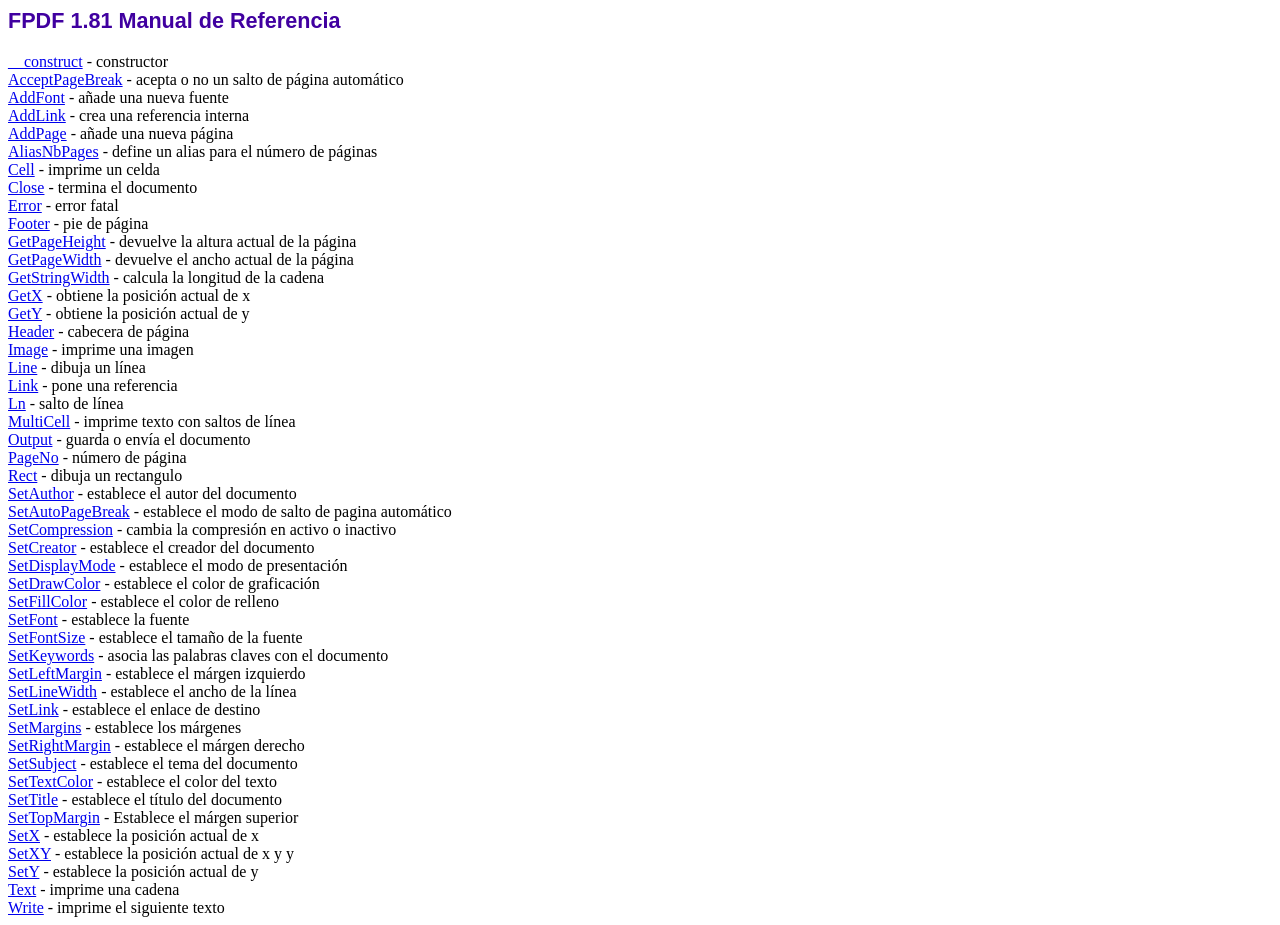
<file: pdf/FPDF/doc/index.htm>
<!DOCTYPE html PUBLIC "-//W3C//DTD HTML 4.01 Transitional//EN">
<html>
<head>
<meta http-equiv="Content-Type" content="text/html; charset=ISO-8859-1">
<title>FPDF 1.81 Manual de Referencia</title>
<link type="text/css" rel="stylesheet" href="../fpdf.css">
</head>
<body>
<h1>FPDF 1.81 Manual de Referencia</h1>
<a href="__construct.htm">__construct</a> - constructor<br>
<a href="acceptpagebreak.htm">AcceptPageBreak</a> - acepta o no un salto de p�gina autom�tico<br>
<a href="addfont.htm">AddFont</a> - a�ade una nueva fuente<br>
<a href="addlink.htm">AddLink</a> - crea una referencia interna<br>
<a href="addpage.htm">AddPage</a> - a�ade una nueva p�gina<br>
<a href="aliasnbpages.htm">AliasNbPages</a> - define un alias para el n�mero de p�ginas<br>
<a href="cell.htm">Cell</a> - imprime un celda<br>
<a href="close.htm">Close</a> - termina el documento<br>
<a href="error.htm">Error</a> - error fatal<br>
<a href="footer.htm">Footer</a> - pie de p�gina<br>
<a href="getpageheight.htm">GetPageHeight</a> - devuelve la altura actual de la p�gina<br>
<a href="getpagewidth.htm">GetPageWidth</a> - devuelve el ancho actual de la p�gina<br>
<a href="getstringwidth.htm">GetStringWidth</a> - calcula la longitud de la cadena<br>
<a href="getx.htm">GetX</a> - obtiene la posici�n actual de x<br>
<a href="gety.htm">GetY</a> - obtiene la posici�n actual de y<br>
<a href="header.htm">Header</a> - cabecera de p�gina<br>
<a href="image.htm">Image</a> - imprime una imagen<br>
<a href="line.htm">Line</a> - dibuja un l�nea<br>
<a href="link.htm">Link</a> - pone una referencia<br>
<a href="ln.htm">Ln</a> - salto de l�nea<br>
<a href="multicell.htm">MultiCell</a> - imprime texto con saltos de l�nea<br>
<a href="output.htm">Output</a> - guarda o env�a el documento<br>
<a href="pageno.htm">PageNo</a> - n�mero de p�gina<br>
<a href="rect.htm">Rect</a> - dibuja un rectangulo<br>
<a href="setauthor.htm">SetAuthor</a> - establece el autor del documento<br>
<a href="setautopagebreak.htm">SetAutoPageBreak</a> - establece el modo de salto de pagina autom�tico<br>
<a href="setcompression.htm">SetCompression</a> - cambia la compresi�n en activo o inactivo<br>
<a href="setcreator.htm">SetCreator</a> - establece el creador del documento<br>
<a href="setdisplaymode.htm">SetDisplayMode</a> - establece el modo de presentaci�n<br>
<a href="setdrawcolor.htm">SetDrawColor</a> - establece el color de graficaci�n<br>
<a href="setfillcolor.htm">SetFillColor</a> - establece el color de relleno<br>
<a href="setfont.htm">SetFont</a> - establece la fuente<br>
<a href="setfontsize.htm">SetFontSize</a> - establece el tama�o de la fuente<br>
<a href="setkeywords.htm">SetKeywords</a> - asocia las palabras claves con el documento<br>
<a href="setleftmargin.htm">SetLeftMargin</a> - establece el m�rgen izquierdo<br>
<a href="setlinewidth.htm">SetLineWidth</a> - establece el ancho de la l�nea<br>
<a href="setlink.htm">SetLink</a> - establece el enlace de destino<br>
<a href="setmargins.htm">SetMargins</a> - establece los m�rgenes<br>
<a href="setrightmargin.htm">SetRightMargin</a> - establece el m�rgen derecho<br>
<a href="setsubject.htm">SetSubject</a> - establece el tema del documento<br>
<a href="settextcolor.htm">SetTextColor</a> - establece el color del texto<br>
<a href="settitle.htm">SetTitle</a> - establece el t�tulo del documento<br>
<a href="settopmargin.htm">SetTopMargin</a> - Establece el m�rgen superior<br>
<a href="setx.htm">SetX</a> - establece la posici�n actual de x<br>
<a href="setxy.htm">SetXY</a> - establece la posici�n actual de x y y<br>
<a href="sety.htm">SetY</a> - establece la posici�n actual de y<br>
<a href="text.htm">Text</a> - imprime una cadena<br>
<a href="write.htm">Write</a> - imprime el siguiente texto<br>
</body>
</html>
</file>
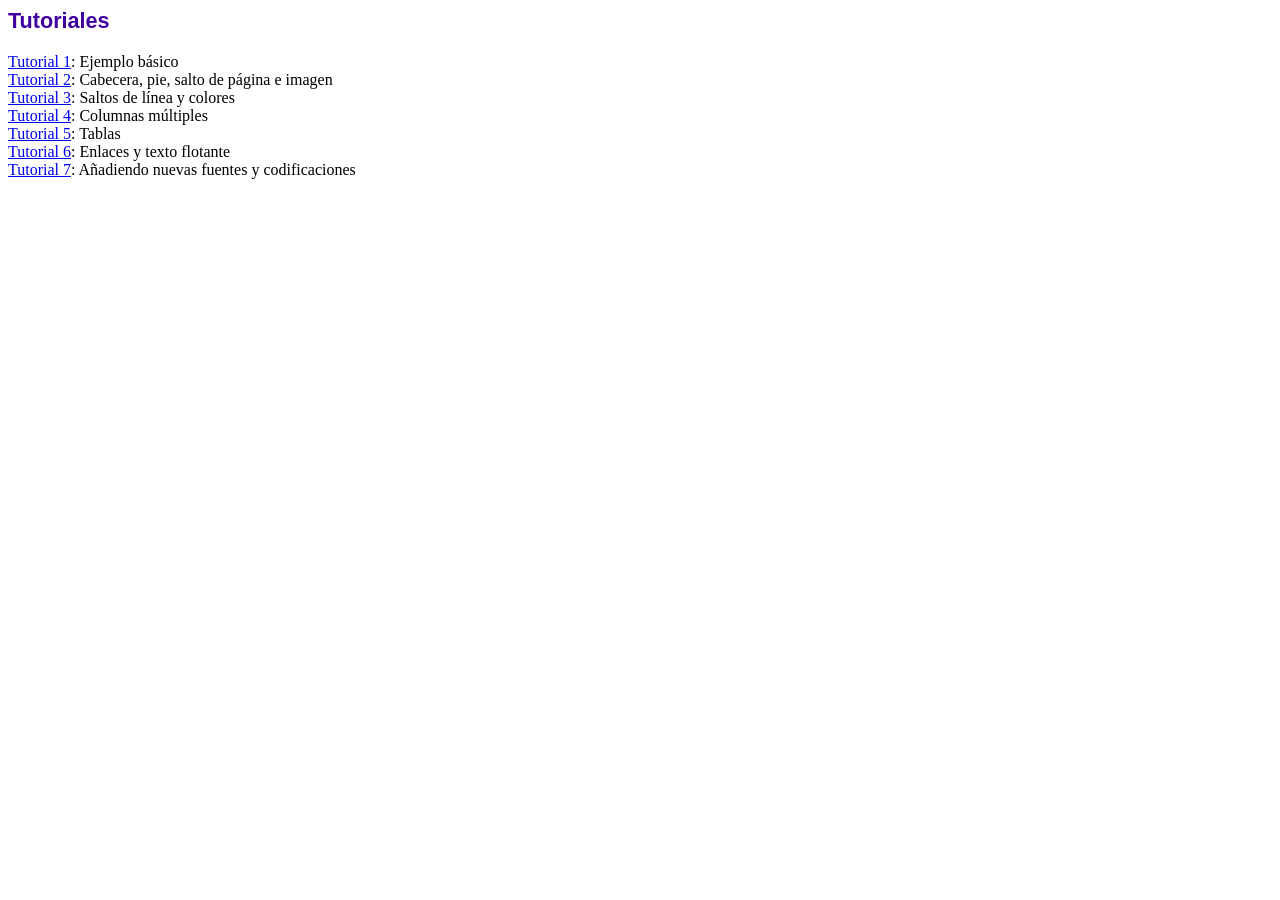
<file: pdf/FPDF/tutorial/index.htm>
<!DOCTYPE html PUBLIC "-//W3C//DTD HTML 4.01 Transitional//EN">
<html>
<head>
<meta http-equiv="Content-Type" content="text/html; charset=ISO-8859-1">
<title>Tutoriales</title>
<link type="text/css" rel="stylesheet" href="../fpdf.css">
</head>
<body>
<h1>Tutoriales</h1>
<ul style="list-style-type:none; margin-left:0; padding-left:0">
<li><a href="tuto1.htm">Tutorial 1</a>: Ejemplo b�sico</li>
<li><a href="tuto2.htm">Tutorial 2</a>: Cabecera, pie, salto de p�gina e imagen</li>
<li><a href="tuto3.htm">Tutorial 3</a>: Saltos de l�nea y colores</li>
<li><a href="tuto4.htm">Tutorial 4</a>: Columnas m�ltiples</li>
<li><a href="tuto5.htm">Tutorial 5</a>: Tablas</li>
<li><a href="tuto6.htm">Tutorial 6</a>: Enlaces y texto flotante</li>
<li><a href="tuto7.htm">Tutorial 7</a>: A�adiendo nuevas fuentes y codificaciones</li>
</ul>
</body>
</html>
</file>
<file: documentation/assets/styles.css>
.content-documentation{
	margin-top: 60px !important;
	padding: 0 !important;
}
.content-documentation .container-fluid{
	padding: 0 !important;
}
.letter-icon {
	font-size: 17px !important;
}
.card-documentation > .card-header {
	padding: 40px 25px;
}
.card-documentation > .card-header h4 {
	font-size: 34px;
	line-height: 45px;
}
.card-documentation > .card-header > p {
	font-size: 16px;
	width: 80%;
	line-height: 2;
}
.card-documentation > .card-header a {
	color: #fff;
	font-weight: 600;
	text-decoration: underline;
}
.card-documentation > .card-body{
	padding: 15px 25px;
}
.card-documentation > .card-body > h1, .card-documentation > .card-body > h2, .card-documentation > .card-body > h3, .card-documentation > .card-body > h4, .card-documentation > .card-body > h5, .card-documentation > .card-body > h6 {
	margin-top: 1.8rem;
}
.card-documentation > .card-body > p {
	margin-bottom: 1rem;
	font-size: 14px;
	line-height: 1.95;
	width: 80%;
}
.card-documentation .card-body pre[class*="language-"] {
	margin-bottom: 1rem;
	padding: 1.5rem;
	font-size: 13px;
	max-height: 500px !important;
	overflow-y: auto;
}
.card-documentation > .card-body > ul > li {
	padding-bottom: 5px;
}
.subcontent-title{
	padding-left: 33px;
	position: relative;
	margin-bottom: 15px;
	font-size: 27px;
	line-height: 30px;
	font-weight: 600;
}
.subcontent-title span{
	z-index: 3;
	display: block;
	position: relative;
}
.subcontent-title:before {
	content: '#';
	position: absolute;
	left: 0;
	font-size: 46px;
	color: #acadb1ab;
	z-index: 1;
}
.bd-example {
	position: relative;
	padding: 2rem;
	border: 3px solid #eee;
}
.bd-example .fixed-top, .bd-example .sticky-top {
	position: static;
	margin: -2rem -2rem 1rem;
}
.bd-example .fixed-bottom {
	position: static;
	margin: 2rem -2rem -2rem;
}
@media (min-width: 576px)  {
	.bd-example .fixed-top, .bd-example .sticky-top {
		margin: -1.5rem -1.5rem 1rem;
	}
}
.bd-example-popover-static{
	background: #fafafa;
}
.bd-example-popover-static .popover {
	position: relative;
	display: block;
	float: left;
	width: 260px;
	margin: 1.25rem;
}
.bd-example-modal {
	background-color: #eee;
}
.bd-example-modal .modal {
	position: relative;
	top: auto;
	right: auto;
	bottom: auto;
	left: auto;
	z-index: 1;
	display: block;
}
.bd-example-modal .modal-dialog {
	left: auto;
	margin-right: auto;
	margin-left: auto;
}

.bd-callout {
	padding: 1.25rem;
	margin-top: 1.25rem;
	margin-bottom: 1.25rem;
	border: 1px solid #eee;
	border-left-width: .25rem;
	border-radius: .25rem;
}

.bd-callout h4 {
	margin-top: 0;
	margin-bottom: .25rem;
	font-size: 26px !important;
}

.bd-callout p:last-child {
	margin-bottom: 0;
}

.bd-callout code {
	border-radius: .25rem;
}

.bd-callout + .bd-callout {
	margin-top: -.25rem;
}

.bd-callout-info {
	border-left-color: #05b4d8;
}
.bd-callout-info h4 {
	color: #05b4d8;
}

.bd-callout-warning {
	border-left-color: #fdaf4b;
}
.bd-callout-warning h4 {
	color: #fdaf4b;
}

.bd-callout-danger {
	border-left-color: #f3545d;
}
.bd-callout-danger h4 {
	color: #f3545d;
}
.table-content {
	background: #f2f2f2;
	padding: 30px;
	border-radius: 5px;
}
.table-content .title{
	font-size: 23px;
	font-weight: 500;
	margin-bottom: 5px;
}
.table-content > ul {
	margin-bottom: 0px;
	margin-top: 10px;
}
.table-content dl, .table-content ol, .table-content ul{
	padding-left: 20px;
	padding-top: 5px;
	padding-bottom: 5px;
}

.table-content dl > li, .table-content ol > li, .table-content ul > li{
	padding-bottom: 5px;
	padding-top: 5px;
	font-size: 15px;
}
.box-example {
	width: 4rem;
	height: 4rem;
	border-radius: 4px;
}
#chart-container {
	min-height: 300px;
}
h5 {
	font-size: 23px;
	margin-bottom: 15px;
}
.demo-loader {
	display: flex;
	align-items: center;
}

.demo-loader .loader {
	margin-right: 15px;
}
</file>
<file: documentation/assets/prism.css>
/* PrismJS 1.13.0
http://prismjs.com/download.html#themes=prism&languages=markup+css+clike+javascript */
/**
 * prism.js default theme for JavaScript, CSS and HTML
 * Based on dabblet (http://dabblet.com)
 * @author Lea Verou
 */

code[class*="language-"],
pre[class*="language-"] {
	color: black;
	background: none;
	text-shadow: 0 1px white;
	font-family: Consolas, Monaco, 'Andale Mono', 'Ubuntu Mono', monospace;
	text-align: left;
	white-space: pre;
	word-spacing: normal;
	word-break: normal;
	word-wrap: normal;
	line-height: 1.5;

	-moz-tab-size: 4;
	-o-tab-size: 4;
	tab-size: 4;

	-webkit-hyphens: none;
	-moz-hyphens: none;
	-ms-hyphens: none;
	hyphens: none;
}

pre[class*="language-"]::-moz-selection, pre[class*="language-"] ::-moz-selection,
code[class*="language-"]::-moz-selection, code[class*="language-"] ::-moz-selection {
	text-shadow: none;
	background: #b3d4fc;
}

pre[class*="language-"]::selection, pre[class*="language-"] ::selection,
code[class*="language-"]::selection, code[class*="language-"] ::selection {
	text-shadow: none;
	background: #b3d4fc;
}

@media print {
	code[class*="language-"],
	pre[class*="language-"] {
		text-shadow: none;
	}
}

/* Code blocks */
pre[class*="language-"] {
	padding: 1em;
	margin: .5em 0;
	overflow: auto;
}

:not(pre) > code[class*="language-"],
pre[class*="language-"] {
	background: #f5f2f0;
}

/* Inline code */
:not(pre) > code[class*="language-"] {
	padding: .1em;
	border-radius: .3em;
	white-space: normal;
}

.token.comment,
.token.prolog,
.token.doctype,
.token.cdata {
	color: slategray;
}

.token.punctuation {
	color: #999;
}

.namespace {
	opacity: .7;
}

.token.property,
.token.tag,
.token.boolean,
.token.number,
.token.constant,
.token.symbol,
.token.deleted {
	color: #905;
}

.token.selector,
.token.attr-name,
.token.string,
.token.char,
.token.builtin,
.token.inserted {
	color: #690;
}

.token.operator,
.token.entity,
.token.url,
.language-css .token.string,
.style .token.string {
	color: #9a6e3a;
	background: hsla(0, 0%, 100%, .5);
}

.token.atrule,
.token.attr-value,
.token.keyword {
	color: #07a;
}

.token.function,
.token.class-name {
	color: #DD4A68;
}

.token.regex,
.token.important,
.token.variable {
	color: #e90;
}

.token.important,
.token.bold {
	font-weight: bold;
}
.token.italic {
	font-style: italic;
}

.token.entity {
	cursor: help;
}
</file>
<file: assets/css/demo.css>
.custom-template {
	position: fixed;
	top: 50%;
	transform: translateY(-50%);
	right: -325px;
	width: 325px;
	height: max-content;
	display: block;
	z-index: 1;
	background: #ffffff;
	transition: all .3s;
	z-index: 1003;
	box-shadow: -1px 1px 20px rgba(69, 65, 78, 0.15);
	border-top-left-radius: 5px;
	border-bottom-left-radius: 5px;
	transition: all .5s;
}

.custom-template.open {
	right: 0px;
}

.custom-template .custom-toggle {
	position: absolute;
	width: 45px;
	height: 45px;
	background: rgb(88, 103, 221);
	top: 50%;
	left: -45px;
	transform: translateY(-50%);
	display: flex;
	align-items: center;
	justify-content: center;
	text-align: center;
	border-top-left-radius: 5px;
	border-bottom-left-radius: 5px;
	border-right: 1px solid #177dff;
	cursor: pointer;
	color: #ffffff;
	box-shadow: -5px 5px 20px rgba(69, 65, 78, 0.21);
}

.custom-template .custom-toggle i {
	font-size: 20px;
	animation: 1.3s spin linear infinite;
}

.custom-template .title{
    padding: 15px;
    text-align: left;
    font-size: 16px;
    font-weight: 600;
    color: #ffffff;
    border-top-left-radius: 5px;
    border-bottom: 1px solid #ebedf2;
    background: #5867dd;
}

.custom-template .custom-content{
	padding: 20px 15px;
	overflow: auto;
}

.custom-template .switcher {
	padding: 5px 0;
}

.custom-template .switch-block h4 {
	font-size: 13px;
	font-weight: 600;
	color: #444;
	line-height: 1.3;
	margin-bottom: 0;
	text-transform: uppercase;
}

.custom-template .btnSwitch {
	margin-top: 20px;
	margin-bottom: 25px;
}

.custom-template .btnSwitch button {
	border: 0px;
	height: 20px;
	width: 20px;
	outline: 0;
	margin-right: 10px;
	margin-bottom: 10px;
	cursor: pointer;
	padding: 0;
	border-radius: 50%;
	border: 2px solid #eee;
	position: relative;
	transition: all .2s;
}

.custom-template .btnSwitch button:hover{
	border-color: #0bf;
}

.custom-template .btnSwitch button.selected{
	border-color: #0bf;
}

.custom-template .img-pick {
	padding: 4px;
	min-height: 100px;
	border-radius: 5px;
	cursor: pointer;
}

.custom-template .img-pick img {
	height: 100%;
	height: 100px;
	width: 100%;
	border-radius: 5px;
	border: 2px solid transparent;
}

.custom-template .img-pick:hover img, .custom-template .img-pick.active img{
	border-color: #177dff;
}

.demo .btn, .demo .progress{
	margin-bottom: 15px !important;
}

.demo .form-check-label, .demo .form-radio-label{
	margin-right: 15px;
}

.demo .toggle, .demo .btn-group{
	margin-right: 15px;
}

.demo #slider{
	margin-bottom: 15px;
}

.table-typo tbody > tr > td{
	border-color: #fafafa;
}

.table-typo tbody > tr > td:first-child{
	min-width: 200px;
	vertical-align: bottom;
}

.table-typo tbody > tr > td:first-child p{
	font-size: 14px;
	color: #333;
}

.demo-icon {
	display: flex;
	flex-direction: row;
	align-items: center;
	margin-bottom: 20px;
	padding: 10px;
	transition: all .2s;
}

.demo-icon:hover{
	background-color: #f4f5f8;
	border-radius: 3px;
}

.demo-icon .icon-preview{
	font-size: 1.8rem;
	margin-right: 10px;
	line-height: 1;
	color: #333439;
}

.demo-icon .icon-class{
	font-weight: 300;
	font-size: 13px;
	color: #777;
}

.form-show-notify .form-control{
	margin-bottom: 15px;
}

.form-show-notify label{
	padding-top: 0.65rem;
}

.map-demo {
	height: 300px;
}

#instructions li{
	padding: 5px 0;
}

.row-demo-grid{
	margin-bottom: 15px;
}

.row-demo-grid [class^="col"]{
	text-align: center;
}

.row-demo-grid [class^="col"] .card-body{
	background: #ddd;
}

.btnSwitch button[data-color="default"] {
	background-color: #fff;
}
.btnSwitch button[data-color="black"] {
	background-color: #191919;
}
.btnSwitch button[data-color="dark"] {
	background-color: #282a3c;
}
.btnSwitch button[data-color="blue"] {
	background-color: #177dff;
}
.btnSwitch button[data-color="purple"] {
	background-color: #716aca;
}
.btnSwitch button[data-color="light-blue"] {
	background-color: #05b4d8;
}
.btnSwitch button[data-color="green"] {
	background-color: #35cd3a;
}
.btnSwitch button[data-color="orange"] {
	background-color: #ffa534;
}
.btnSwitch button[data-color="red"] {
	background-color: #f3545d;
}
.btnSwitch button[data-color="bg1"] {
	background-color: #fafafa;
}
.btnSwitch button[data-color="bg2"] {
	background-color: #fff;
}
.btnSwitch button[data-color="bg3"] {
	background-color: #f1f1f1;
}

@media screen and (max-width: 550px){
	.table-typo tr td{
		display: flex;
		align-items: center;
		word-break: break-word;
	}

	.table-typo tr td:first-child p{
		margin-bottom: 0px;
	}
}

@media screen and (max-width: 576px){
	.custom-template .custom-content {
		overflow: auto;
	}
	.form-show-notify > .text-right, .form-show-validation > .text-right {
		text-align: left !important;
	}
}

@media screen and (max-width: 400px) {
	.custom-template {
		width: 85% !important;
		right: -85%;
	}
}
</file>
<file: pdf/FPDF/fpdf.css>
body {font-family:"Times New Roman",serif}
h1 {font:bold 135% Arial,sans-serif; color:#4000A0; margin-bottom:0.9em}
h2 {font:bold 95% Arial,sans-serif; color:#900000; margin-top:1.5em; margin-bottom:1em}
dl.param dt {text-decoration:underline}
dl.param dd {margin-top:1em; margin-bottom:1em}
dl.param ul {margin-top:1em; margin-bottom:1em}
tt, code, kbd {font-family:"Courier New",Courier,monospace; font-size:82%}
div.source {margin-top:1.4em; margin-bottom:1.3em}
div.source pre {display:table; border:1px solid #24246A; width:100%; margin:0em; font-family:inherit; font-size:100%}
div.source code {display:block; border:1px solid #C5C5EC; background-color:#F0F5FF; padding:6px; color:#000000}
div.doc-source {margin-top:1.4em; margin-bottom:1.3em}
div.doc-source pre {display:table; width:100%; margin:0em; font-family:inherit; font-size:100%}
div.doc-source code {display:block; background-color:#E0E0E0; padding:4px}
.kw {color:#000080; font-weight:bold}
.str {color:#CC0000}
.cmt {color:#008000}
p.demo {text-align:center; margin-top:-0.9em}
a.demo {text-decoration:none; font-weight:bold; color:#0000CC}
a.demo:link {text-decoration:none; font-weight:bold; color:#0000CC}
a.demo:hover {text-decoration:none; font-weight:bold; color:#0000FF}
a.demo:active {text-decoration:none; font-weight:bold; color:#0000FF}
</file>
